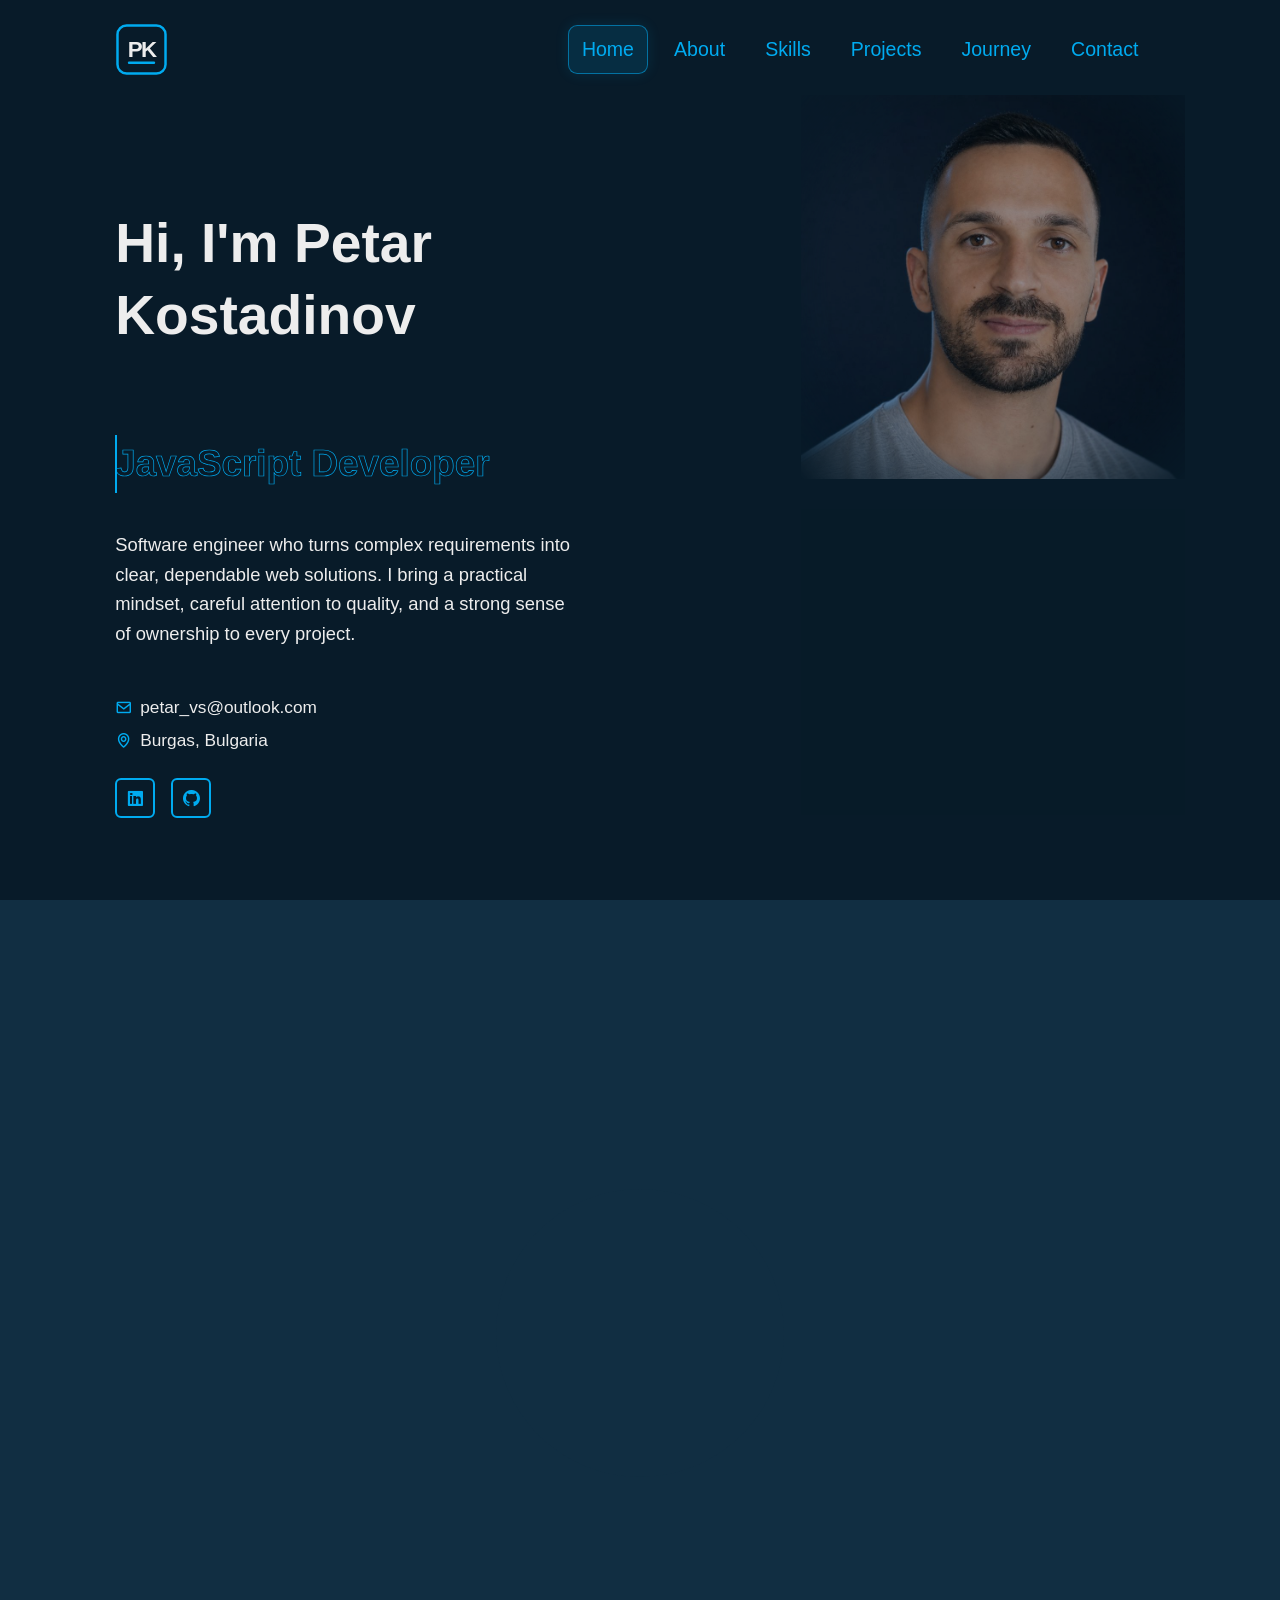
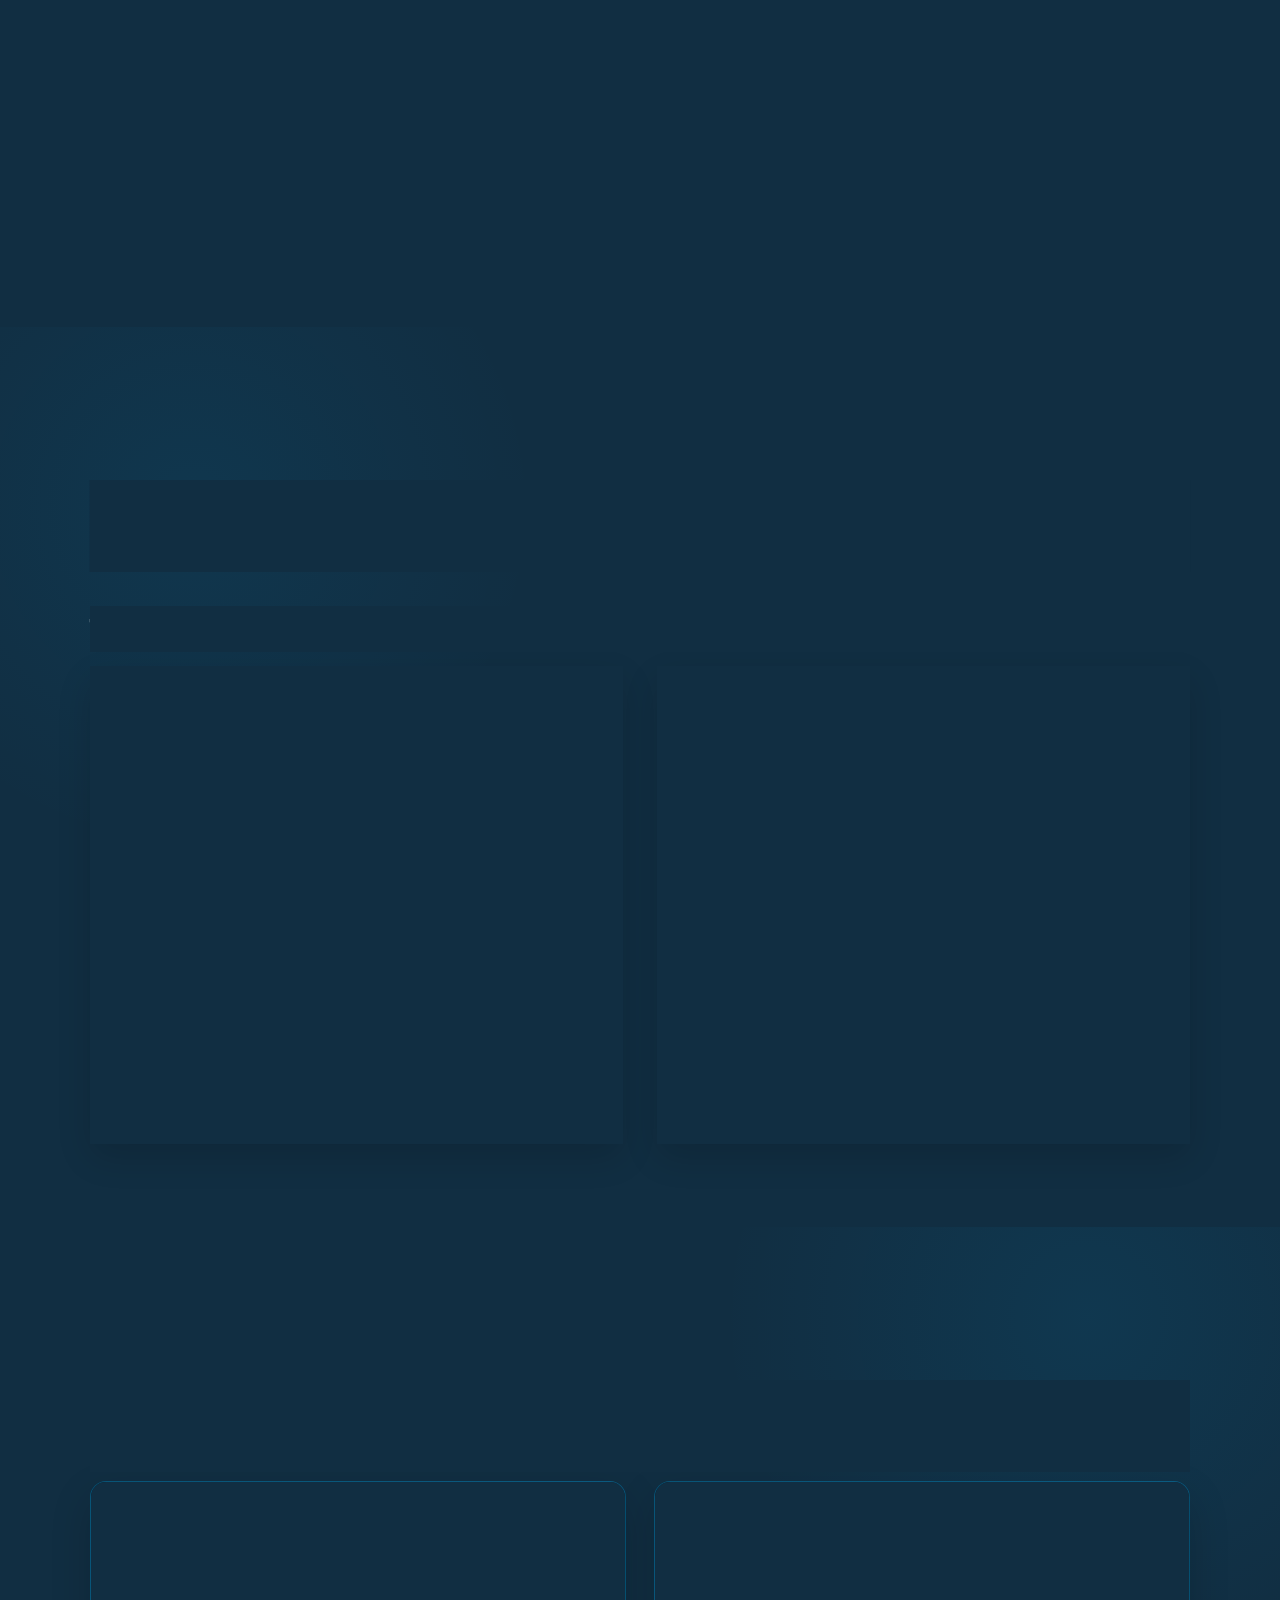
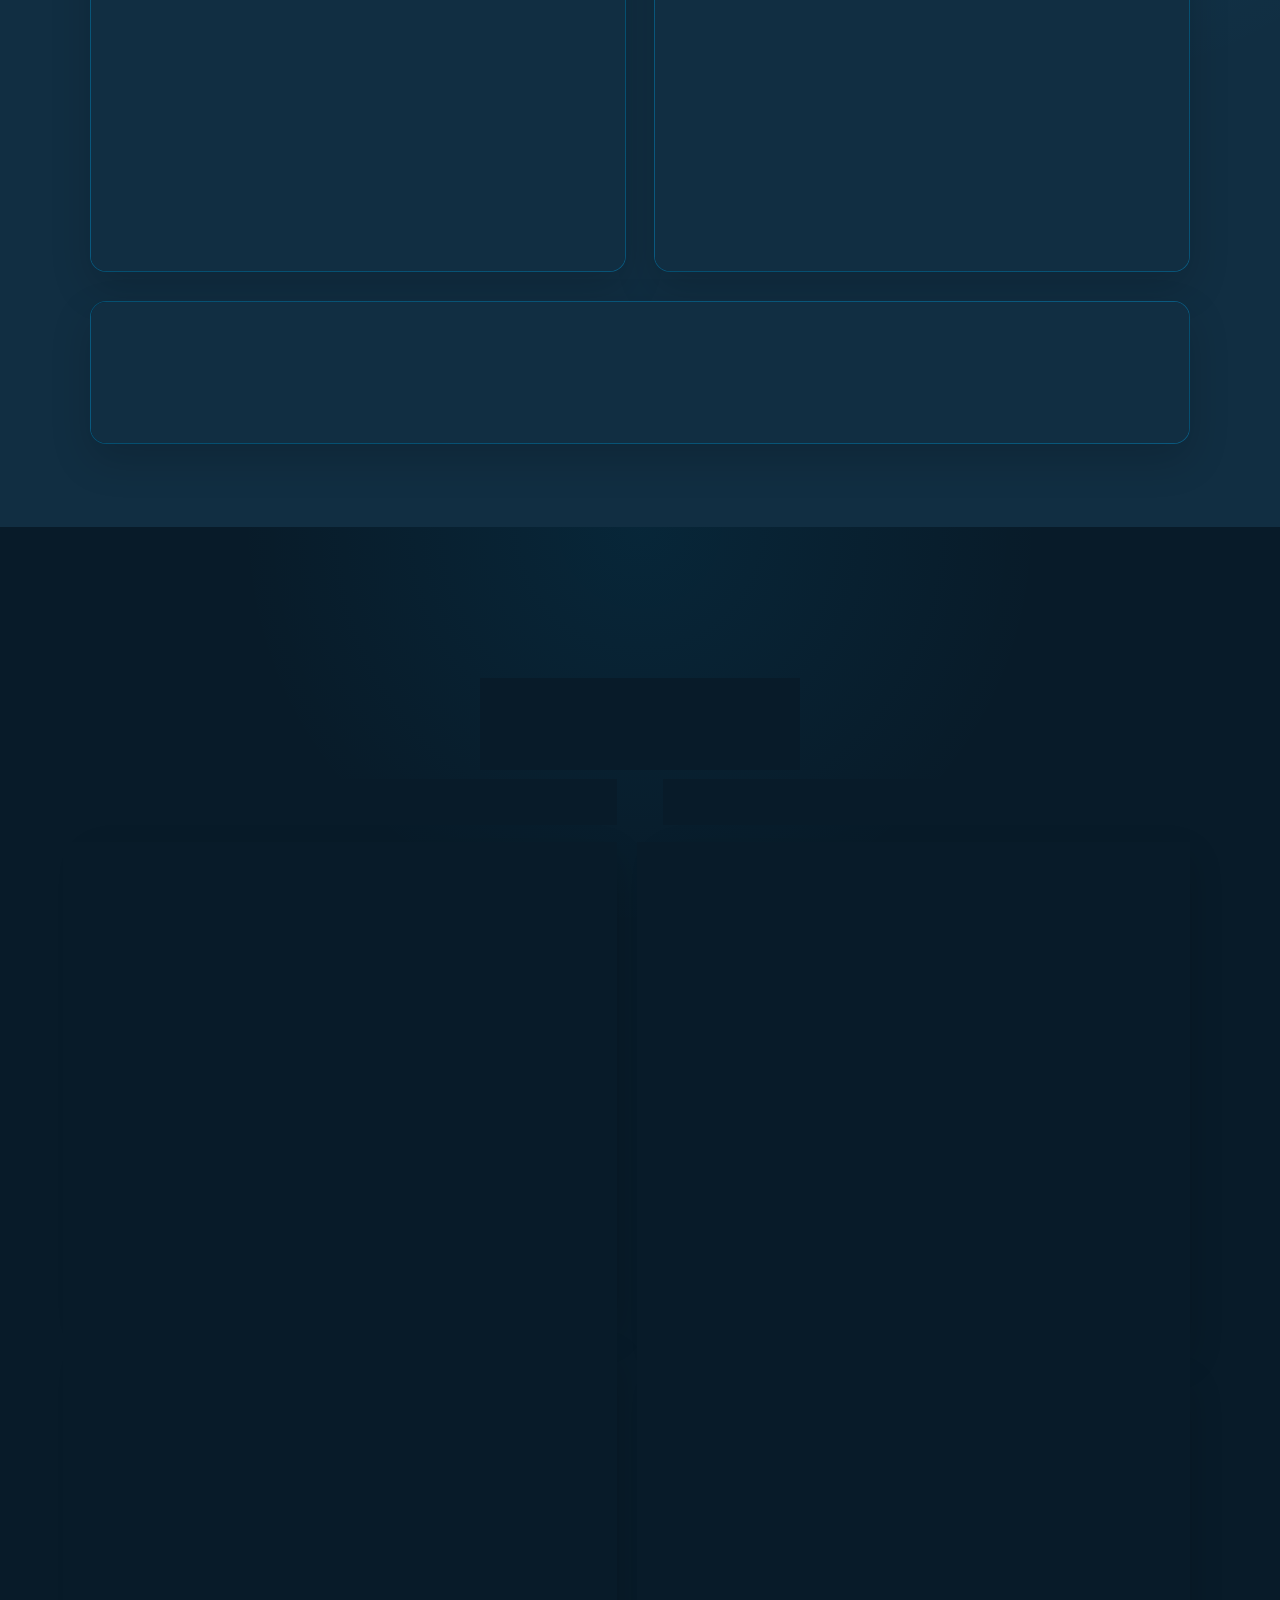
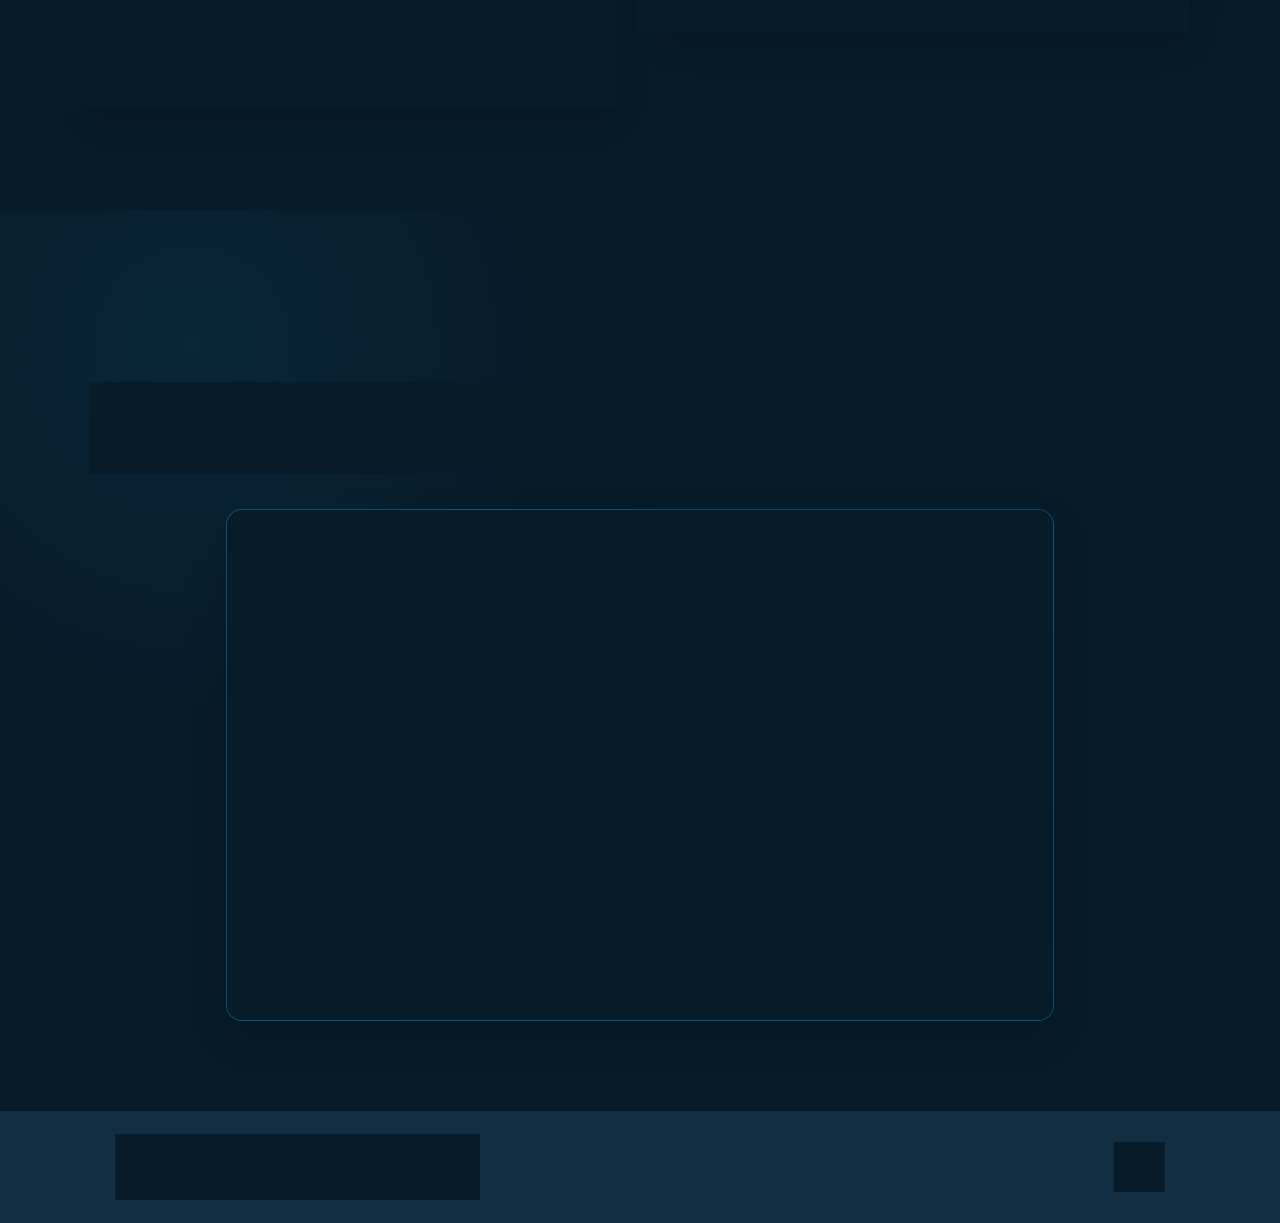
<file: index.html>
<!DOCTYPE html>
<html lang="en">

<head>
    <meta charset="UTF-8">
    <meta name="viewport" content="width=device-width, initial-scale=1.0">
    <meta name="description" content="Portfolio of Petar Kostadinov, a full-stack JavaScript developer experienced in enterprise web applications, cloud infrastructure, and modern frontend and backend development.">
    <meta name="author" content="Petar Kostadinov">
    <meta name="theme-color" content="#081b29">
    <meta property="og:title" content="Petar Kostadinov | Full-Stack JavaScript Developer">
    <meta property="og:description" content="Explore my experience, technical skills, and selected software development projects.">
    <meta property="og:type" content="website">
    <meta property="og:url" content="https://portfolio1-aya.pages.dev/">
    <meta property="og:image" content="https://portfolio1-aya.pages.dev/images/home-professional-navy.jpg">
    <title>Petar Kostadinov | Full-Stack JavaScript Developer</title>
    <link rel="canonical" href="https://portfolio1-aya.pages.dev/">
    <link rel="stylesheet" href="/css/style.css">
    <link rel="stylesheet" href="/css/responsive.css">
    <link rel="icon" type="image/svg+xml" href="/images/favicon.svg">
    <!-- box icons -->
    <link href="https://unpkg.com/boxicons@2.1.4/css/boxicons.min.css" rel="stylesheet">
    

</head>



<body>

    <!-- header -->

    <header class="header">
        <a href="#home" class="logo" aria-label="Petar Kostadinov — Home">
            <img src="/images/favicon.svg" width="64" height="64" alt="PK logo">
            <span class="animate" style="--i:1;"></span>
        </a>

        <nav class="navbar" aria-label="Primary navigation">
            <a href="#home" class="active"><i class="bx bx-home-alt" aria-hidden="true"></i><span>Home</span></a>
            <a href="#about"><i class="bx bx-user" aria-hidden="true"></i><span>About</span></a>
            <a href="#skills"><i class="bx bx-code-alt" aria-hidden="true"></i><span>Skills</span></a>
            <a href="#projects"><i class="bx bx-briefcase-alt-2" aria-hidden="true"></i><span>Projects</span></a>
            <a href="#education"><i class="bx bx-map-alt" aria-hidden="true"></i><span>Journey</span></a>
            <a href="#contact"><i class="bx bx-envelope" aria-hidden="true"></i><span>Contact</span></a>

            <span class="active-nav"></span>
            <span class="animate" style="--i:2;"></span>
        </nav>
    </header>

    <!-- home section -->
    <section class="home show-animate" id="home">
        <div class="home-content">
            <div class="home-mobile-portrait-wrap">
                <img class="home-mobile-portrait" src="/images/home-professional-navy.jpg" fetchpriority="high" decoding="async"
                    alt="Petar Kostadinov">
                <span class="animate" style="--i:2;"></span>
            </div>
            <h1>Hi, I'm <span>Petar Kostadinov</span><span class="animate" style="--i:3;"></span></h1>
            <div class="text-animate">
                <h3>JavaScript Developer</h3>
            </div>
            <p>Software engineer who turns complex requirements into clear, dependable web solutions. I bring a practical mindset, careful attention to quality, and a strong sense of ownership to every project.
                <span class="animate" style="--i:4;"></span>
            </p>
            <div class="home-contact">
                <p><a href="#contact"><i class="bx bx-envelope"></i> petar_vs@outlook.com</a></p>
                <p><a href="https://www.google.com/maps/place/Burgas/@42.5266569,27.2871556,11z/data=!3m1!4b1!4m6!3m5!1s0x40a69266f9fc9d91:0x400a01269bf4df0!8m2!3d42.5047926!4d27.4626361!16zL20vMGx4ZnQ?entry=ttu&amp;g_ep=EgoyMDI2MDcwOC4wIKXMDSoASAFQAw%3D%3D" target="_blank" rel="noreferrer" aria-label="View Burgas, Bulgaria on Google Maps"><i class="bx bx-map"></i> Burgas, Bulgaria</a></p>
            </div>
            <div class="home-sci" aria-label="Social media links">
                <a href="https://www.linkedin.com/in/petar-kostadinov-759ba8213/" target="_blank" rel="noreferrer" aria-label="LinkedIn"><i class="bx bxl-linkedin-square"></i></a>
                <a href="https://github.com/PetarKostadinov" target="_blank" rel="noreferrer" aria-label="GitHub"><i class="bx bxl-github"></i></a>
                <span class="animate" style="--i:6;"></span>
            </div>
        </div>
        <div class="home-imgHover">
            <img class="img__home-sci" src="/images/home-professional-navy.jpg" decoding="async"
                alt="Petar Kostadinov, software developer">
        </div>
        <span class="animate home-img" style="--i:7;"></span>
    </section>

    <!--about section-->
    <section class="about" id="about">
        <h2 class="heading">About <span>Me</span><span class="animate scroll" style="--i:1;"></span></h2>

        <div class="about__img">
            <img id="image" src="/images/home-professional-navy.jpg" loading="lazy" decoding="async"
                alt="Petar Kostadinov, software developer">
            <span class="circle-spin"></span>
            <span class="animate scroll" style="--i:2;"></span>
        </div>
        <div class="about__content">
            <h3>Full-Stack JavaScript Developer<span class="animate scroll" style="--i:3;"></span></h3>
            <p>I am Petar Kostadinov, a full-stack JavaScript developer experienced in building and maintaining enterprise web applications. At the Financial Times, I have contributed to frontend and backend development, cloud infrastructure, platform modernization, service integrations, and observability. My earlier work at Ipsos strengthened my skills in quality assurance, client communication, and delivering accurate solutions under tight deadlines. I value thoughtful engineering, effective teamwork, and continuous professional growth.
                <span class="animate scroll" style="--i:4;"></span>
            </p>
        </div>

        <div class="btn-box btns">
            <a href="#skills" class="btn">View Skills</a>
            <span class="animate scroll" style="--i:5;"></span>
        </div>
    </section>

    <!-- skills section -->
    <section class="skills" id="skills">
        <h2 class="heading">My <span>Skills</span><span class="animate scroll" style="--i:1;"></span></h2>

        <div class="skills__row">
            <div class="skills__column">
                <h3 class="title">Technical Skills<span class="animate scroll" style="--i:2;"></span></h3>

                <div class="skills__box">
                    <div class="skills__content">
                        <div class="skill-group">
                            <h4><i class="bx bx-code-alt"></i> Languages &amp; Frontend</h4>
                            <div class="skill-tags">
                                <span>JavaScript</span><span>TypeScript</span><span>C#</span>
                                <span>HTML</span><span>CSS</span><span>React</span>
                                <span>Bootstrap</span><span>LitHTML</span>
                            </div>
                        </div>
                        <div class="skill-group">
                            <h4><i class="bx bx-server"></i> Backend &amp; Data</h4>
                            <div class="skill-tags">
                                <span>Express</span><span>REST</span><span>GraphQL</span><span>MongoDB</span>
                            </div>
                        </div>
                        <div class="skill-group">
                            <h4><i class="bx bx-cloud"></i> Cloud &amp; Platform</h4>
                            <div class="skill-tags">
                                <span>AWS</span><span>Cloudflare</span><span>CircleCI</span>
                                <span>Doppler</span><span>Grafana</span>
                            </div>
                        </div>
                        <div class="skill-group">
                            <h4><i class="bx bx-check-shield"></i> Testing</h4>
                            <div class="skill-tags">
                                <span>Jest</span><span>Mocha/Chai</span>
                            </div>
                        </div>
                    </div>
                    <span class="animate scroll" style="--i:3;"></span>
                </div>
            </div>

            <div class="skills__column">
                <h3 class="title">Languages &amp; Professional Strengths<span class="animate scroll" style="--i:5;"></span></h3>

                <div class="skills__box">
                    <div class="skills__content">
                        <div class="language-list">
                            <div><span>Bulgarian</span><strong>Native</strong></div>
                            <div><span>English</span><strong>Professional working proficiency</strong></div>
                        </div>
                        <div class="strengths-block">
                            <h4><i class="bx bx-user-check"></i> How I Work</h4>
                            <div class="strength-tags">
                                <span>Problem-solving</span>
                                <span>Attention to detail</span>
                                <span>Team collaboration</span>
                                <span>Clear communication</span>
                                <span>Adaptability</span>
                                <span>Continuous learning</span>
                                <span>Ownership</span>
                            </div>
                        </div>
                    </div>
                    <span class="animate scroll" style="--i:6;"></span>
                </div>
            </div>
        </div>
    </section>

    <section class="projects" id="projects">
        <h2 class="heading">Featured <span>Projects</span><span class="animate scroll" style="--i:1;"></span></h2>
        <div class="projects__grid">
            <article class="project-card">
                <div class="project-card__top">
                    <span class="project-icon"><i class="bx bx-shopping-bag"></i></span>
                    <span class="project-type">Full-stack application</span>
                </div>
                <h3>ShoppingWell</h3>
                <p>A MERN shopping application developed as my React JS course defense project at SoftUni.</p>
                <div class="project-tech" aria-label="Technologies used">
                    <span>MongoDB</span><span>Express</span><span>React</span><span>Node.js</span>
                </div>
                <a class="project-link" href="https://github.com/PetarKostadinov/shoppingCart" target="_blank" rel="noreferrer">View repository <i class="bx bx-right-arrow-alt"></i></a>
                <span class="animate scroll" style="--i:3;"></span>
            </article>
            <article class="project-card">
                <div class="project-card__top">
                    <span class="project-icon"><i class="bx bx-message-rounded-dots"></i></span>
                    <span class="project-type">Real-time application</span>
                </div>
                <h3>MyReactChat</h3>
                <p>A real-time chat application focused on responsive communication through Socket.IO.</p>
                <div class="project-tech" aria-label="Technologies used">
                    <span>JavaScript</span><span>React</span><span>Socket.IO</span><span>Node.js</span>
                </div>
                <a class="project-link" href="https://github.com/PetarKostadinov/MyReactChat" target="_blank" rel="noreferrer">View repository <i class="bx bx-right-arrow-alt"></i></a>
                <span class="animate scroll" style="--i:4;"></span>
            </article>
            <article class="project-card project-card--github">
                <div>
                    <span class="project-icon"><i class="bx bxl-github"></i></span>
                    <h3>Explore More on GitHub</h3>
                    <p>Browse my repositories, course work, experiments, and other development projects.</p>
                </div>
                <a class="project-link" href="https://github.com/PetarKostadinov" target="_blank" rel="noreferrer">Visit GitHub profile <i class="bx bx-right-arrow-alt"></i></a>
                <span class="animate scroll" style="--i:5;"></span>
            </article>
        </div>
    </section>

    <!-- education/experience section -->

    <section class="education" id="education">
        <h2 class="heading">My <span>Journey</span><span class="animate scroll" style="--i:1;"></span></h2>
        <div class="education__row">

            <div class="education__column">
                <h3 class="title"><i class="bx bxs-briefcase-alt-2"></i> Experience<span class="animate scroll" style="--i:2;"></span></h3>
                <div class="education__box">
                    <div class="education__content">
                        <div class="content">
                            <div class="year"><i class="bx bxs-calendar"></i> 08/2023 - Present</div>
                            <h3>Software Engineer — <a class="organization-link" href="https://www.linkedin.com/company/ftsofia/posts/?feedView=all" target="_blank" rel="noreferrer">Financial Times</a></h3>
                            <p>Remote / Bulgaria</p>
                            <ul>
                                <li>Develop and maintain enterprise-scale web applications using modern JavaScript and TypeScript.</li>
                                <li>Design and improve scalable frontend and backend solutions while maintaining high code quality.</li>
                                <li>Contribute to cloud infrastructure, platform modernization, migrations, and service integrations.</li>
                                <li>Implement secure configuration and secrets management, and improve observability and monitoring.</li>
                                <li>Collaborate in Agile teams through planning, code reviews, and knowledge sharing.</li>
                            </ul>
                        </div>
                    </div>

                    <div class="education__content">
                        <div class="content">
                            <div class="year"><i class="bx bxs-calendar"></i> 05/2021 - 10/2022</div>
                            <h3>Survey Developer — <a class="organization-link" href="https://www.linkedin.com/company/ipsos/posts/?feedView=all" target="_blank" rel="noreferrer">Ipsos</a></h3>
                            <p>Remote / Bulgaria</p>
                            <ul>
                                <li>Created questionnaires based on client materials while meeting strict deadlines.</li>
                                <li>Implemented updates and improvements to existing projects with strong quality focus.</li>
                                <li>Combined development, QA, and direct communication with clients and project managers.</li>
                            </ul>
                        </div>
                    </div>
                    <span class="animate scroll" style="--i:3;"></span>
                </div>
            </div>
            <div class="education__column">
                <h3 class="title"><i class="bx bxs-graduation"></i> Education<span class="animate scroll" style="--i:4;"></span></h3>
                <div class="education__box">
                    <div class="education__content">
                        <div class="content">
                            <h3>JavaScript Developer — <a class="organization-link" href="https://softuni.bg/" target="_blank" rel="noreferrer">Software University (SoftUni)</a></h3>
                            <p>Completed the full JavaScript development track, including front-end, back-end, applications, advanced JavaScript, and object-oriented programming.</p>
                            <h4>Certificates</h4>
                            <ul class="certificate-list">
                                <li><a href="https://softuni.bg/certificates/details/249663/718f72ec" target="_blank" rel="noreferrer">Containers &amp; Cloud</a></li>
                                <li><a href="https://softuni.bg/Certificates/Details/168655/07bb47d3" target="_blank" rel="noreferrer">React JS</a></li>
                                <li><a href="https://softuni.bg/Certificates/Details/162706/17d32a16" target="_blank" rel="noreferrer">JS Back-End</a></li>
                                <li><a href="https://softuni.bg/certificates/details/150023/a18b36b1" target="_blank" rel="noreferrer">JS Applications</a></li>
                                <li><a href="https://softuni.bg/certificates/details/145634/e52226e5" target="_blank" rel="noreferrer">JS Advanced</a></li>
                                <li><a href="https://softuni.bg/certificates/details/104307/7679b66e" target="_blank" rel="noreferrer">C# OOP</a></li>
                                <li><a href="https://softuni.bg/certificates/details/98163/a66c100d" target="_blank" rel="noreferrer">C# Advanced</a></li>
                                <li><a href="https://softuni.bg/certificates/details/96391/a5f019ed" target="_blank" rel="noreferrer">C# Fundamentals</a></li>
                            </ul>
                        </div>
                    </div>

                    <div class="education__content">
                        <div class="content">
                            <h3>Transportation Equipment and Technologies — <a class="organization-link" href="https://btu.bg/index.php/en/" target="_blank" rel="noreferrer">Burgas State University “Prof. Dr. Assen Zlatarov”</a></h3>
                            <p>Graduated with a degree in transportation equipment and technologies.</p>
                        </div>
                    </div>
                    <span class="animate scroll" style="--i:5;"></span>
                </div>
            </div>

        </div>
    </section>

    <!-- contact section -->
    <section class="contact" id="contact">
        <h2 class="heading">Contact <span>Me</span><span class="animate scroll" style="--i:1;"></span></h2>
        <div class="contact-layout">
            <form id="contact-form" class="contact__form" action="https://formspree.io/f/xwvgkayd" method="POST">
                <div class="input-box">
                    <div class="input-field">
                        <label for="name">Full name</label>
                        <input id="name" name="name" type="text" autocomplete="name" placeholder="Your name" required />
                    </div>
                    <div class="input-field">
                        <label for="email">Email address</label>
                        <input id="email" name="email" type="email" autocomplete="email" placeholder="you@example.com" required />
                    </div>
                </div>

                <div class="input-box input-box--single">
                    <div class="input-field">
                        <label for="subject">Subject</label>
                        <input id="subject" name="subject" type="text" placeholder="How can I help?" required />
                    </div>
                </div>

                <div class="textarea-field">
                    <label for="message">Message</label>
                    <textarea name="message" id="message" rows="6" placeholder="Tell me about the opportunity or project..." required></textarea>
                </div>

                <div class="contact-submit">
                    <p id="form-status" aria-live="polite">Your message will be sent directly to my inbox.</p>
                    <button type="submit" class="contact-button" id="submit__btn">Send message <i class="bx bx-send"></i></button>
                </div>
                <span class="animate scroll" style="--i:2;"></span>
            </form>
        </div>
    </section>

    <!-- footer -->

    <footer class="footer">
        <div class="footer__text">
            <p>&copy; <span id="current-year"></span> Petar Kostadinov. All rights reserved.</p>
            <span class="animate scroll" style="--i:1;"></span>
        </div>

        <div class="footer__iconTop">
            <a href="#home" aria-label="Back to top"><i class="bx bx-up-arrow-alt" aria-hidden="true"></i></a>
            <span class="animate scroll" style="--i:3;"></span>
        </div>

    </footer>


    <script src="/js/script.js"></script>
</body>

</html>
</file>
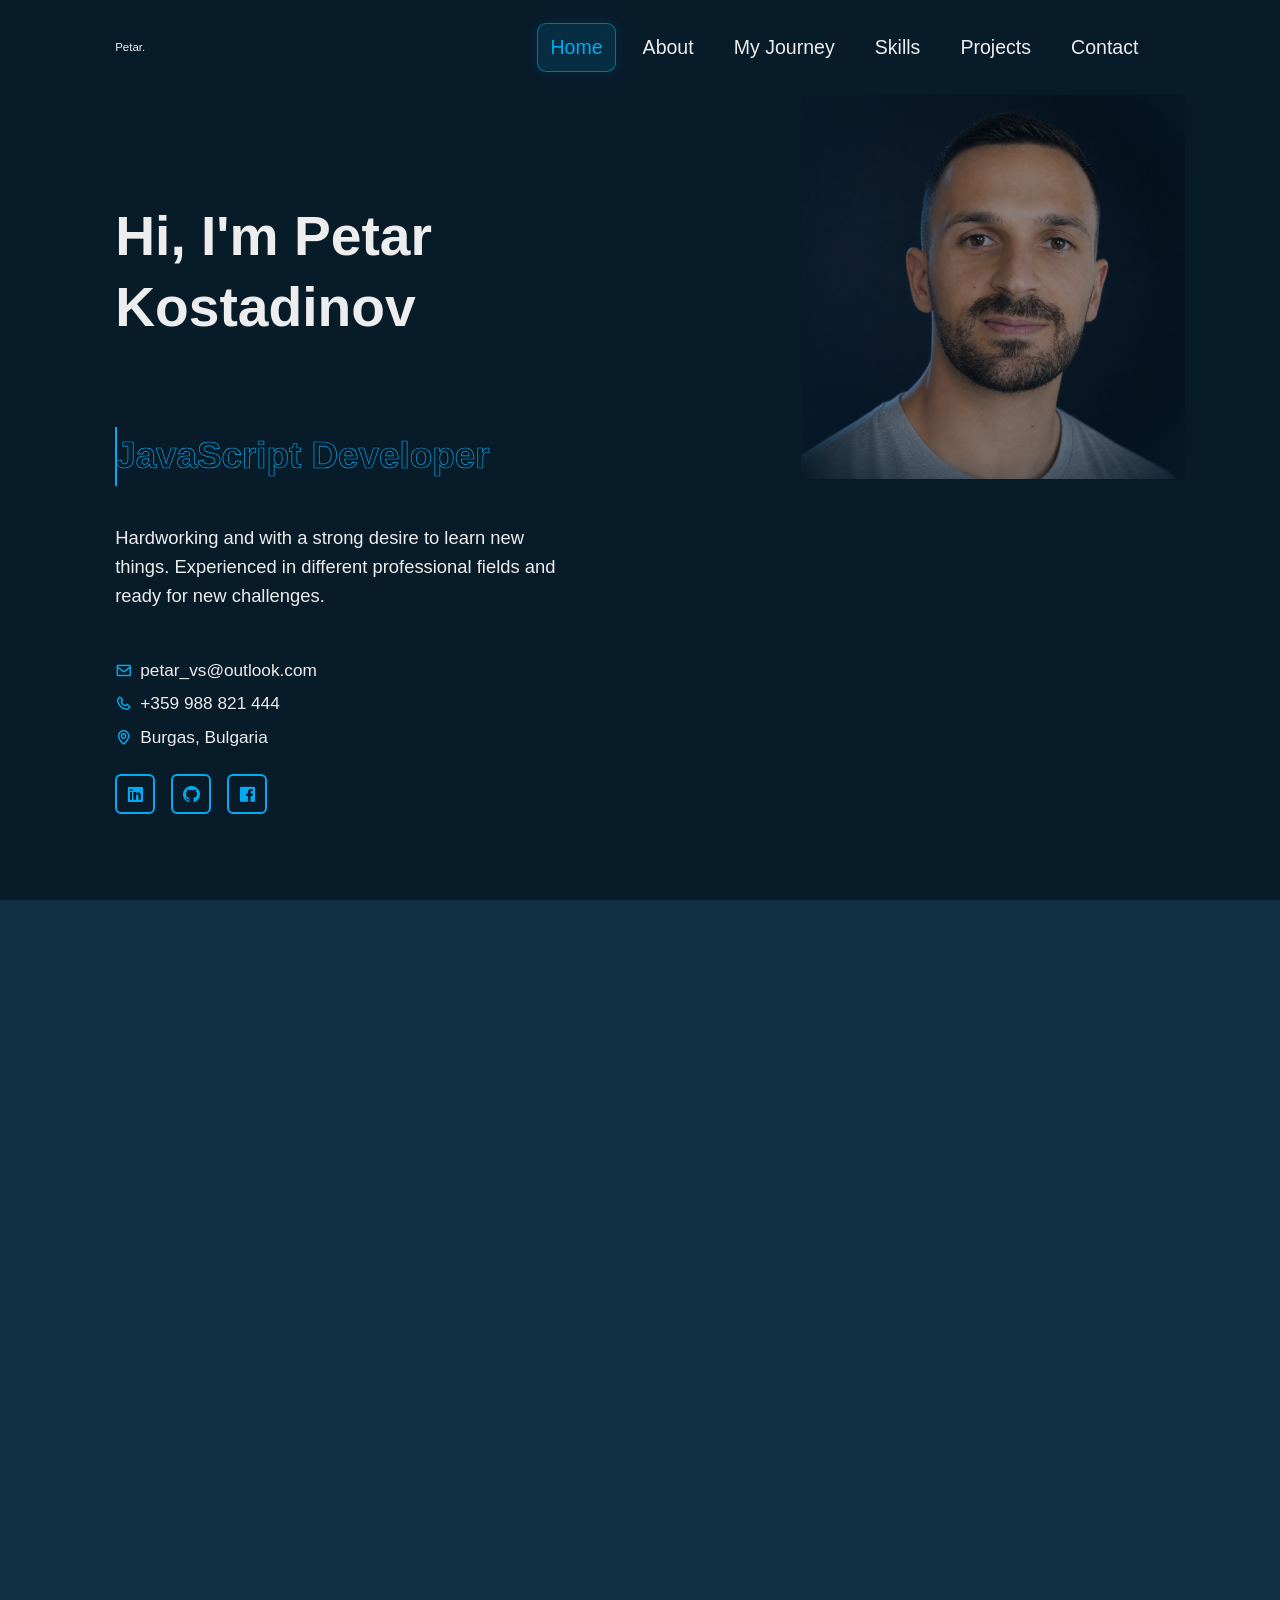
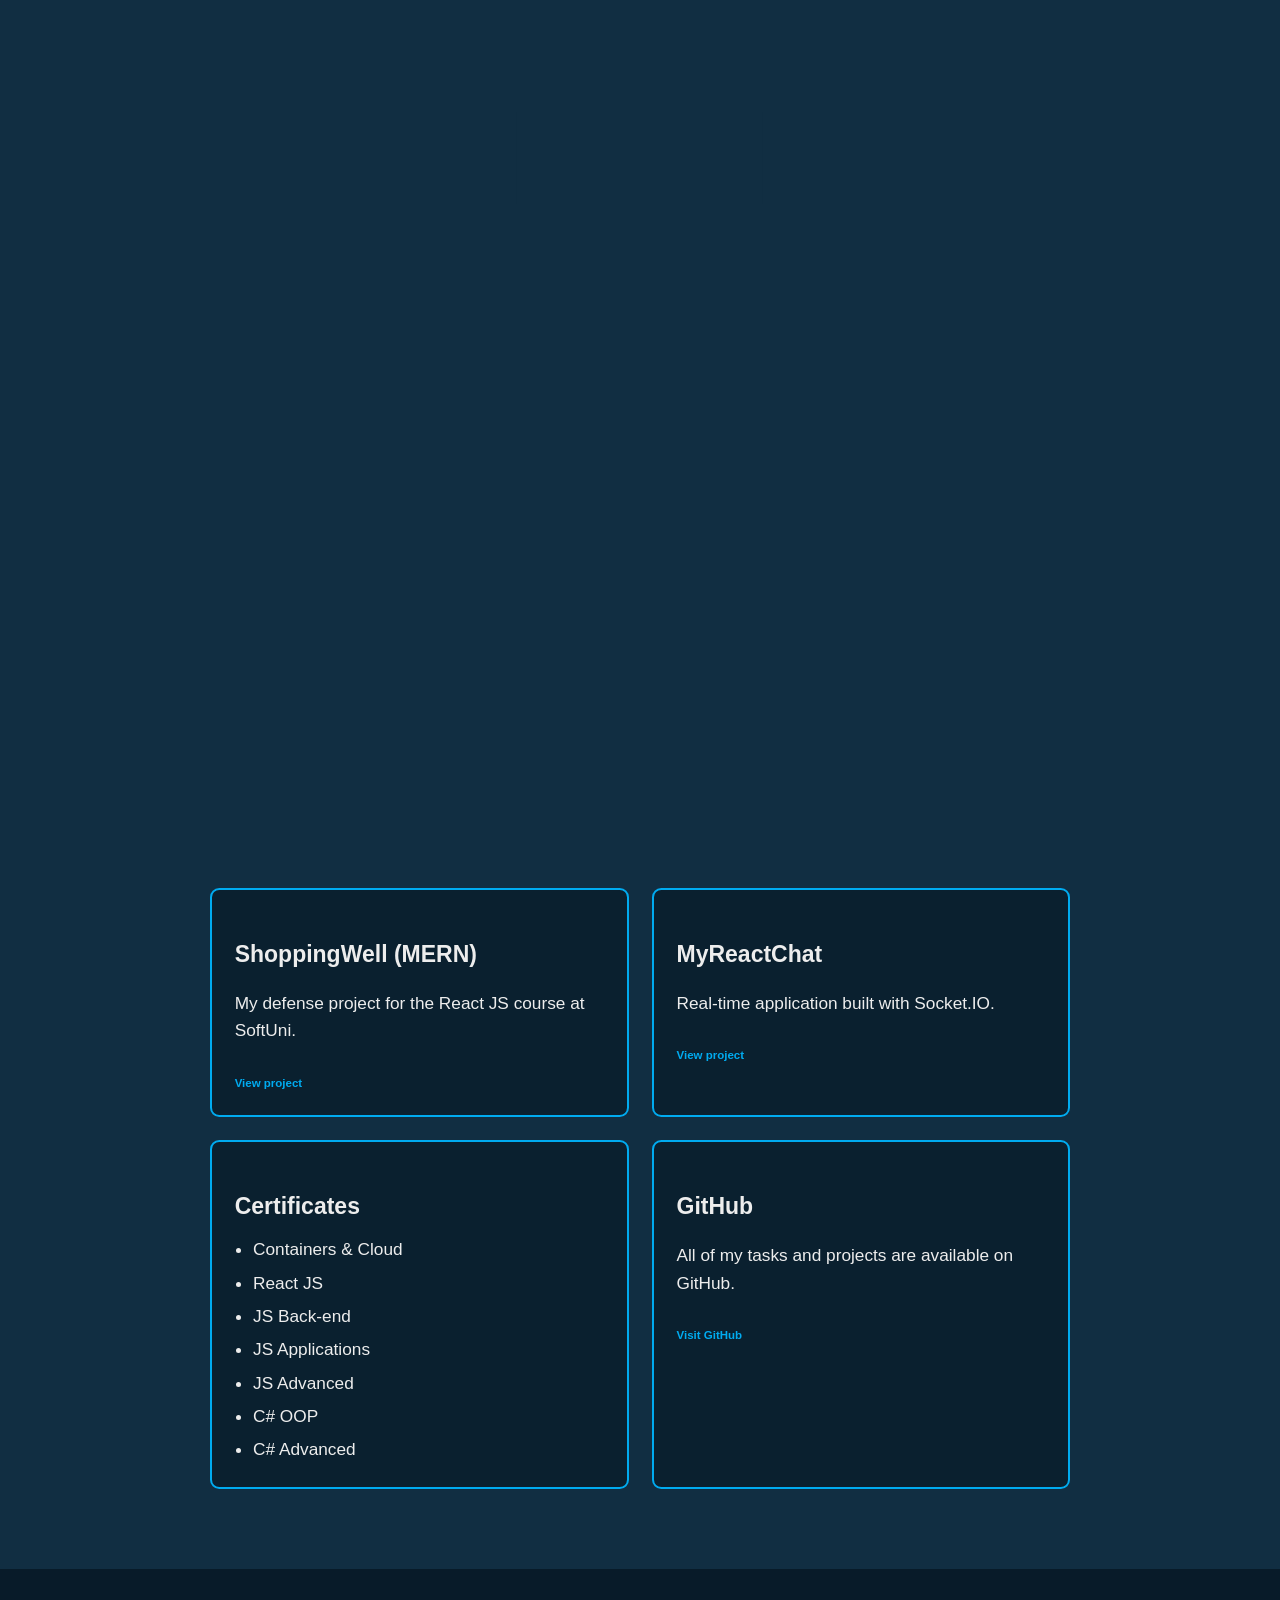
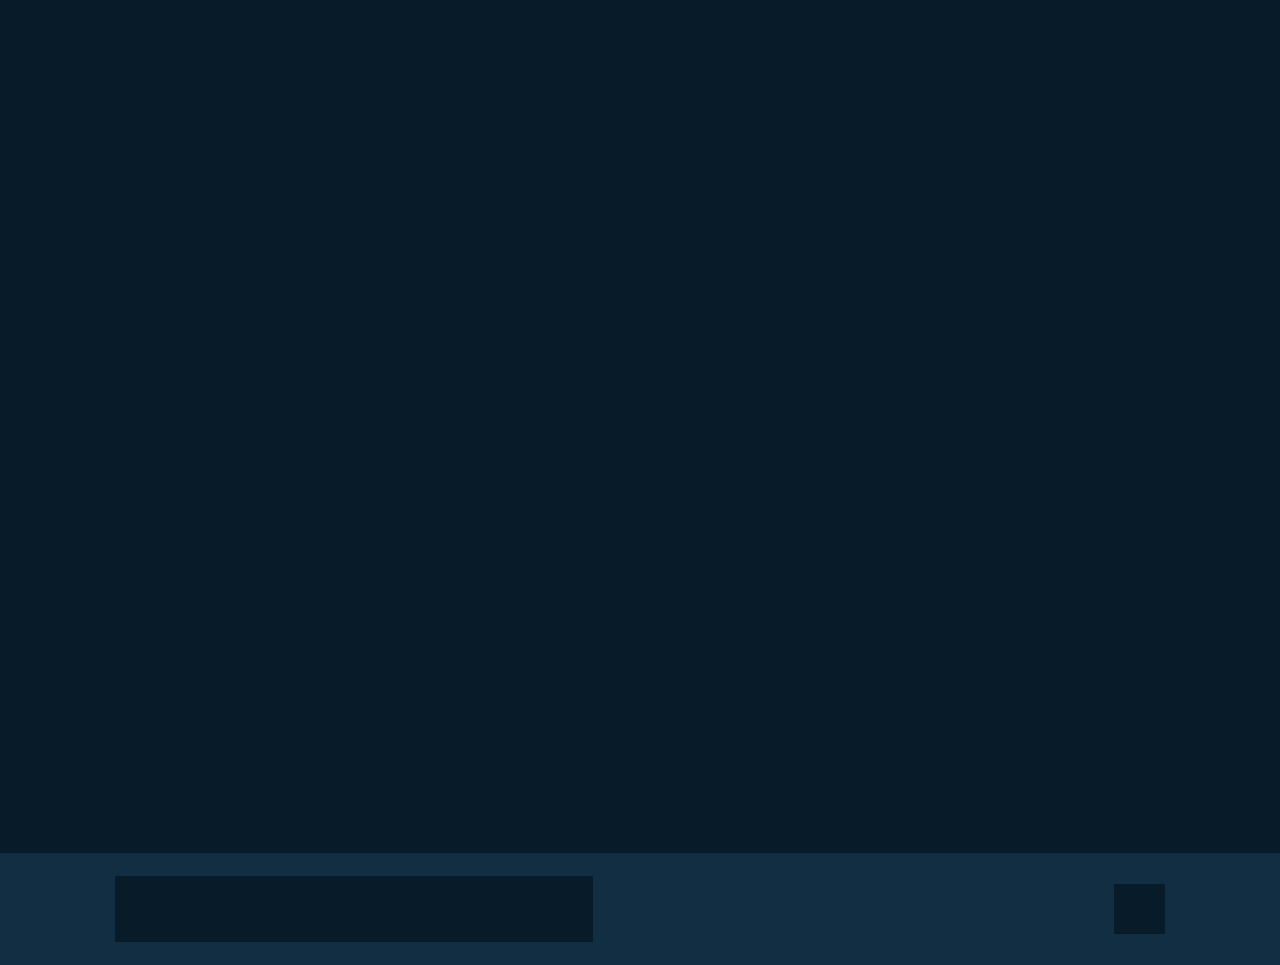
<file: html/index.html>
<!DOCTYPE html>
<html lang="en">

<head>
    <meta charset="UTF-8">
    <meta name="viewport" content="width=device-width, initial-scale=1.0">
    <title>P. Kostadinov Portfolio</title>
    <link rel="stylesheet" href="/css/style.css">
    <link rel="icon" href="/images/favicon.ico">
    <!-- box icons -->
    <link href="https://unpkg.com/boxicons@2.1.4/css/boxicons.min.css" rel="stylesheet">
    

</head>



<body>

    <!-- header -->

    <header class="header">
        <a href="#" class="logo">Petar. <span class="animate" style="--i:1;"></span></a>

        <div class="bx bx-menu" id="menu-icon"><span class="animate" style="--i:2;"></span></div>

        <nav class="navbar">
            <a href="#home" class="active">Home</a>
            <a href="#about">About</a>
            <a href="#education">My Journey</a>
            <a href="#skills">Skills</a>
            <a href="#projects">Projects</a>
            <a href="#contact">Contact</a>

            <span class="active-nav"></span>
            <span class="animate" style="--i:2;"></span>
        </nav>
    </header>

    <!-- home section -->
    <section class="home show-animate" id="home">
        <div class="home-content">
            <h1>Hi, I'm <span>Petar Kostadinov</span><span class="animate" style="--i:3;"></span></h1>
            <div class="text-animate">
                <h3>JavaScript Developer</h3>
            </div>
            <p>Hardworking and with a strong desire to learn new things. Experienced in different professional fields and ready for new challenges.
                <span class="animate" style="--i:4;"></span>
            </p>
            <div class="home-contact">
                <p><i class="bx bx-envelope"></i> petar_vs@outlook.com</p>
                <p><i class="bx bx-phone"></i> +359 988 821 444</p>
                <p><i class="bx bx-map"></i> Burgas, Bulgaria</p>
            </div>
            <div class="home-sci" aria-label="Social media links">
                <a href="https://www.linkedin.com/in/petar-kostadinov-759ba8213/" target="_blank" rel="noreferrer" aria-label="LinkedIn"><i class="bx bxl-linkedin-square"></i></a>
                <a href="https://github.com/PetarKostadinov?tab=repositories" target="_blank" rel="noreferrer" aria-label="GitHub"><i class="bx bxl-github"></i></a>
                <a href="https://www.facebook.com/profile.php?id=100000562363371" target="_blank" rel="noreferrer" aria-label="Facebook"><i class="bx bxl-facebook-square"></i></a>
                <span class="animate" style="--i:6;"></span>
            </div>
        </div>
        <div class="home-imgHover">
            <img class="img__home-sci" src="/images/home-professional-navy.png" alt="Petar Kostadinov, software developer">
        </div>
        <span class="animate home-img" style="--i:7;"></span>
    </section>

    <!--about section-->
    <section class="about" id="about">
        <h2 class="heading">About <span>Me</span><span class="animate scroll" style="--i:1;"></span></h2>

        <div class="about__img">
            <img id="image" src="/images/home-professional-navy.png" alt="Petar Kostadinov, software developer">
            <span class="circle-spin"></span>
            <span class="animate scroll" style="--i:2;"></span>
        </div>
        <div class="about__content">
            <h3>Full-Stack JavaScript Developer<span class="animate scroll" style="--i:3;"></span></h3>
            <p>I am Petar Kostadinov, a full-stack JavaScript developer with experience building scalable web applications and modern platform solutions. My background includes enterprise development at Financial Times and survey engineering at Ipsos, where I combined development, quality assurance, and client communication. I enjoy solving technical challenges, improving systems, and continuously learning new tools and practices.
                <span class="animate scroll" style="--i:4;"></span>
            </p>
        </div>

        <div class="btn-box btns">
            <a href="#education" class="btn">Read More</a>
            <span class="animate scroll" style="--i:5;"></span>
        </div>
    </section>

    <!-- education/experience section -->

    <section class="education" id="education">
        <h2 class="heading">My <span>Journey</span><span class="animate scroll" style="--i:1;"></span></h2>
        <div class="education__row">

            <div class="education__column">
                <h3 class="title">Education<span class="animate scroll" style="--i:2;"></span></h3>
                <div class="education__box">
                    <div class="education__content">
                        <div class="content">
                            <div class="year"><i class="bx bxs-calendar"></i> 05/2020 - 04/2023</div>
                            <h3>JavaScript Developer - Software University (SoftUni)</h3>
                            <p>Completed the full JavaScript development track, including front-end, back-end, applications, advanced JavaScript, and object-oriented programming.</p>
                        </div>
                    </div>

                    <div class="education__content">
                        <div class="content">
                            <div class="year"><i class="bx bxs-calendar"></i> 09/2006 - 05/2010</div>
                            <h3>Transportation equipment and technologies - University 'Prof. Dr. Assen Zlatarov' - Burgas</h3>
                            <p>Graduated with a degree in transportation equipment and technologies.</p>
                        </div>
                    </div>
                    <span class="animate scroll" style="--i:3;"></span>
                </div>
            </div>

            <div class="education__column">
                <h3 class="title">Experience<span class="animate scroll" style="--i:4;"></span></h3>
                <div class="education__box">
                    <div class="education__content">
                        <div class="content">
                            <div class="year"><i class="bx bxs-calendar"></i> 08/2023 - Present</div>
                            <h3>Software Engineer - Financial Times</h3>
                            <p>Remote / Bulgaria</p>
                            <ul>
                                <li>Develop and maintain enterprise-scale web applications using modern JavaScript and TypeScript.</li>
                                <li>Design and improve scalable frontend and backend solutions while maintaining high code quality.</li>
                                <li>Contribute to cloud infrastructure, platform modernization, migrations, and service integrations.</li>
                                <li>Implement secure configuration and secrets management, and improve observability and monitoring.</li>
                                <li>Collaborate in Agile teams through planning, code reviews, and knowledge sharing.</li>
                            </ul>
                        </div>
                    </div>

                    <div class="education__content">
                        <div class="content">
                            <div class="year"><i class="bx bxs-calendar"></i> 05/2021 - 10/2022</div>
                            <h3>Survey Developer - Ipsos</h3>
                            <p>Remote / Bulgaria</p>
                            <ul>
                                <li>Created questionnaires based on client materials while meeting strict deadlines.</li>
                                <li>Implemented updates and improvements to existing projects with strong quality focus.</li>
                                <li>Combined development, QA, and direct communication with clients and project managers.</li>
                            </ul>
                        </div>
                    </div>
                    <span class="animate scroll" style="--i:5;"></span>
                </div>
            </div>
        </div>
    </section>

    <!-- skills section -->
    <section class="skills" id="skills">
        <h2 class="heading">My <span>Skills</span><span class="animate scroll" style="--i:1;"></span></h2>

        <div class="skills__row">
            <div class="skills__column">
                <h3 class="title">Technical Skills<span class="animate scroll" style="--i:2;"></span></h3>

                <div class="skills__box">
                    <div class="skills__content">
                        <div class="skill-tags">
                            <span>JavaScript</span>
                            <span>TypeScript</span>
                            <span>C#</span>
                            <span>HTML</span>
                            <span>CSS</span>
                            <span>Express</span>
                            <span>React</span>
                            <span>Bootstrap</span>
                            <span>LitHTML</span>
                            <span>REST</span>
                            <span>GraphQL</span>
                            <span>Jest</span>
                            <span>Mocha/Chai</span>
                            <span>MongoDB</span>
                            <span>AWS</span>
                            <span>Cloudflare</span>
                            <span>CircleCI</span>
                            <span>Doppler</span>
                            <span>Grafana</span>
                        </div>
                    </div>
                    <span class="animate scroll" style="--i:3;"></span>
                </div>
            </div>

            <div class="skills__column">
                <h3 class="title">Languages & Soft Skills<span class="animate scroll" style="--i:5;"></span></h3>

                <div class="skills__box">
                    <div class="skills__content">
                        <ul class="skill-list">
                            <li><strong>Bulgarian</strong> — 100/100</li>
                            <li><strong>English</strong> — 80/100</li>
                            <li><strong>Soft skills:</strong> Attention to detail, Problem-solving, Teamwork and Collaboration, Continuous Learning, Communication, Adaptability</li>
                        </ul>
                    </div>
                    <span class="animate scroll" style="--i:6;"></span>
                </div>
            </div>
        </div>
    </section>

    <section class="projects" id="projects">
        <h2 class="heading">Projects <span>& Certificates</span><span class="animate scroll" style="--i:1;"></span></h2>
        <div class="projects__grid">
            <div class="project-card">
                <h3>ShoppingWell (MERN)</h3>
                <p>My defense project for the React JS course at SoftUni.</p>
                <a href="https://github.com/PetarKostadinov/shoppingCart" target="_blank" rel="noreferrer">View project</a>
            </div>
            <div class="project-card">
                <h3>MyReactChat</h3>
                <p>Real-time application built with Socket.IO.</p>
                <a href="https://github.com/PetarKostadinov/MyReactChat" target="_blank" rel="noreferrer">View project</a>
            </div>
            <div class="project-card">
                <h3>Certificates</h3>
                <ul>
                    <li>Containers & Cloud</li>
                    <li>React JS</li>
                    <li>JS Back-end</li>
                    <li>JS Applications</li>
                    <li>JS Advanced</li>
                    <li>C# OOP</li>
                    <li>C# Advanced</li>
                </ul>
            </div>
            <div class="project-card">
                <h3>GitHub</h3>
                <p>All of my tasks and projects are available on GitHub.</p>
                <a href="https://github.com/PetarKostadinov" target="_blank" rel="noreferrer">Visit GitHub</a>
            </div>
        </div>
    </section>

    <!-- contact section -->
    <section class="contact" id="contact">
        <h2 class="heading">Contact <span>Me</span><span class="animate scroll" style="--i:1;"></span></h2>

        <form onsubmit="sendEmail(); reset(); return false;" action="#" class="contact__form">
            <div class="input-box">
                <div class="input-field">
                    <input id="name" type="text" placeholder="Full Name" required />
                    <span class="focus"></span>
                </div>
                <div class="input-field">
                    <input id="email" type="text" placeholder="Email Address" required />
                    <span class="focus"></span>
                </div>

                <span class="animate scroll" style="--i:3;"></span>
            </div>

            <div class="input-box">
                <div class="input-field">
                    <input id="number" type="number" placeholder="Mobile Number" required />
                    <span class="focus"></span>
                </div>
                <div class="input-field">
                    <input id="subject" type="text" placeholder="Email Subject" required />
                    <span class="focus"></span>
                </div>
                <span class="animate scroll" style="--i:5;"></span>
            </div>

            <div class="textarea-field">
                <textarea name="" id="message" cols="30" rows="10" placeholder="Your Message" required></textarea>
                <span class="focus"></span>
                <span class="animate scroll" style="--i:7;"></span>
            </div>

            <div class="btn-box btns">
                <button type="submit" class="btn" id="submit__btn">Submit</button>
                <span class="animate scroll" style="--i:9;"></span>
            </div>
        </form>
    </section>

    <!-- footer -->

    <footer class="footer">
        <div class="footer__text">
            <p>Copyright &copy; 2023 by Petar Kostadinov | All right Reserved.</p>
            <span class="animate scroll" style="--i:1;"></span>
        </div>

        <div class="footer__iconTop">
            <a href="#"><i class="bx bx-up-arrow-alt"></i></a>
            <span class="animate scroll" style="--i:3;"></span>
        </div>

    </footer>


    <script src="/js/script.js"></script>
    <script const src="https://smtpjs.com/v3/smtp.js"></script>
    <script>
        function sendEmail() {
            const fullName = document.querySelector('#name')
            const mobileNumber = document.querySelector('#number')
            const emailAdress = document.querySelector('#email')
            const subject = document.querySelector('#subject')
            const message = document.querySelector('#message')
            const body = 'name: ' + fullName.value
                + '<br/>' + 'mobile number: '
                + mobileNumber.value + '<br/>'
                + 'email: ' + emailAdress.value
                + '<br/>' + 'subject: ' + subject.value
                + '<br/> <br/>'
                + 'message: ' + message.value
            ////////
            Email.send({
                Host: "smtp.elasticemail.com",
                Username: "petar_vs@outlook.com",
                Password: "3C78EE41D7B59CC732B4C76B07B22457753E",
                From: "petarkostadinov30@gmail.com",
                To: "petar_vs@outlook.com",
                Subject: subject.value,
                Body: body
            }).then(
                message => alert(message)
            );
        }

    </script>
</body>

</html>
</file>
<file: css/style.css>
/* @import url('https://fonts.googleapis.com/css2?family=Poppins:ital,wght@300;400;500;600;700;800;900&display=swap'); */

/* @import url('https://fonts.googleapis.com/css2?family=Poppins:wght@100;200;300;400;500&display=swap'); */

* {
    font-family: 'Poppins', sans-serif;

    padding: 0;
    box-sizing: border-box;
    text-decoration: none;
    border: none;
    outline: none;
    scroll-behavior: smooth;
    
}


:root {
    --bg-color: #081b29;
    --second-bg-color: #112e42;
    --text-color: #ededed;
    --main-color: #00abf0;
}

html {
    font-size: 11.5px;
    overflow-x: hidden;
}

body {
    margin: 0;
    background: var(--bg-color);
    color: var(--text-color);
    line-height: 1.6;
    max-width: 1600px;
    margin: 0 auto;
}

a {
    color: inherit;
}

.header {
    position: fixed;
    top: 0;
    left: 0;
    width: 100%;
    padding: 2rem 9%;
    background: transparent;
    display: flex;
    justify-content: space-between;
    align-items: center;
    z-index: 100;
    transition: .3s;
}

.header.sticky {
    background: var(--bg-color);
}

.logo {
    position: relative;
    display: inline-flex;
    align-items: center;
}

.logo img {
    display: block;
    width: 4.6rem;
    height: 4.6rem;
    border-radius: 1rem;
    transition: transform .3s, filter .3s;
}

.logo:hover img,
.logo:focus-visible img {
    transform: translateY(-2px);
    filter: drop-shadow(0 0 .6rem rgba(0, 171, 240, .55));
}

.navbar {
    position: relative;
}

.navbar a {
    font-size: 1.7rem;
    color: var(--text-color);
    font-weight: 500;
    margin-left: 3.5rem;
    transition: .3s;
}

.navbar a:hover,
.navbar a.active {
    color: var(--main-color);
}

@media (min-width: 769px) {
    .navbar {
        display: flex;
        align-items: center;
        gap: clamp(.4rem, 1vw, 1.2rem);
    }

    .navbar a {
        margin-left: 0;
        padding: .7rem 1.1rem;
        border: .1rem solid transparent;
        border-radius: .8rem;
        transition: color .3s, background .3s, border-color .3s, box-shadow .3s;
    }

    .navbar a:hover,
    .navbar a:focus-visible {
        border-color: rgba(0, 171, 240, .3);
        background: rgba(0, 171, 240, .08);
    }

    .navbar a.active {
        border-color: rgba(0, 171, 240, .55);
        background: rgba(0, 171, 240, .13);
        box-shadow: 0 0 1.2rem rgba(0, 171, 240, .12);
    }
}

section {
    min-height: 100vh;
    padding: 10rem 9% 2rem;
}

.home {
    display: flex;
    align-items: center;
    padding: 0 9%;
    background: var(--bg-color);
    background-size: cover;

}

.home-content {
    max-width: 40rem;
    z-index: 99;
}

.home-mobile-portrait {
    display: none;
}

.home-mobile-portrait-wrap {
    display: none;
    position: relative;
}

.home-content h1 {
    position: relative;
    display: inline-block;
    font-size: clamp(3.2rem, 5vw, 4.8rem);
    font-weight: 700;
    line-height: 1.3;
}

.home-content h1 span {
    color: var(--text-color);
}

.home-content .text-animate {
    position: relative;
    width: 32.8rem;
}

.home-content .text-animate h3 {
    font-size: 3.2rem;
    font-weight: 700;
    color: transparent;
    -webkit-text-stroke: .7px var(--main-color);
    background-image: linear-gradient(var(--main-color), var(--main-color));
    background-repeat: no-repeat;
    -webkit-background-clip: text;
    background-clip: text;
    background-position: -33rem 0;
    animation: homeBgText 6s linear infinite;
    animation-delay: 2s;
}

.home.show-animate .home-content .text-animate h3 {
    animation: homeBgText 6s linear infinite;
    animation-delay: 2s;
}

.home-content .text-animate h3::before {
    content: '';
    position: absolute;
    top: 0;
    left: 0;
    width: 0;
    height: 100%;
    border-right: 2px solid var(--main-color);
    z-index: -1;
    animation: homeCursorText 6s linear infinite;
    animation-delay: 2s;
}

.home.show-animate .home-content .text-animate h3::before {
    animation: homeCursorText 6s linear infinite;
    animation-delay: 2s;

}

.home-content p {
    position: relative;
    font-size: 1.6rem;
    margin: 2rem 0 4rem;
    max-width: 48rem;
}

.btn-box {
    position: relative;
    display: flex;
    justify-content: space-between;
    width: 34.5rem;
    height: 5rem;
}

.btn-box .btn {
    position: relative;
    display: inline-flex;
    justify-content: center;
    align-items: center;
    width: 12rem;
    height: 85%;
    background: var(--main-color);
    border: .2rem solid var(--main-color);
    border-radius: .8rem;
    font-size: 1.8rem;
    font-weight: 600;
    letter-spacing: .1rem;
    color: var(--bg-color);
    z-index: 1;
    overflow: hidden;
    transition: .5s;
}

.btn-box .btn:hover {
    color: var(--main-color);
}

.btn-box .btn:nth-child(2) {
    background: transparent;
    color: var(--main-color);
}

.btn-box .btn:nth-child(2):hover {

    color: var(--bg-color);
}

.btn-box .btn:nth-child(2)::before {

    background-color: var(--main-color);
}

.btn-box .btn:hover {
    color: var(--main-color);
}

.btn-box .btn::before {
    content: '';
    position: absolute;
    top: 0;
    left: 0;
    width: 0;
    height: 100%;
    background: var(--bg-color);
    z-index: -1;
    transition: .5s;
}

.btn-box .btn:hover::before {
    width: 100%;
}

.home-sci {
    position: absolute;
    bottom: 4rem;
    width: 170px;
    display: flex;
    justify-content: space-between;

}

.home-sci a {
    position: relative;
    display: inline-flex;
    justify-content: center;
    align-items: center;
    width: 40px;
    height: 40px;
    background: transparent;
    border: .2rem solid var(--main-color);
    border-radius: 15%;
    font-size: 20px;
    z-index: 1;
    color: var(--main-color);

}

.home-sci a:hover {
    color: var(--bg-color);

}

.home-sci a::before {
    content: '';
    position: absolute;
    top: 0;
    left: 0;
    width: 0;
    height: 100%;
    background: var(--main-color);
    z-index: -1;
    transition: .5s;
    border-radius: 12%;

}

.home-sci a:hover::before {
    width: 100%;
}

.home-imgHover {
    position: absolute;
    top: 0;
    right: 0;
    width: 30%;
    height: 80%;
    background: transparent;
    display: flex;
    margin: 95px;
    transition: 3s;
}
.img__home-sci {
    position: absolute;
    width: auto;
    height: auto;
    max-width: 100%;
    max-height: 100%;
    object-fit: contain;
    -webkit-mask-image: radial-gradient(ellipse 72% 75% at 52% 48%, #000 62%, transparent 100%);
    mask-image: radial-gradient(ellipse 72% 75% at 52% 48%, #000 62%, transparent 100%);
}

.navbar a i {
    display: none;
}

/* Keep the retired mobile-menu trigger hidden if older HTML is cached. */
#menu-icon {
    display: none !important;
}


.home-imgHover:hover {
    background: var(--bg-color);
    opacity: .8;
}

.about {
    display: flex;
    justify-content: center;
    align-items: center;
    flex-direction: column;
    gap: 2rem;
    background: var(--second-bg-color);
    padding-bottom: 6rem;
    padding-top: 3rem;
    overflow: hidden;
}

.heading {
    position: relative;
    font-size: 5rem;
    margin-bottom: 3rem;
    text-align: center;
}

span {
    color: var(--main-color);
}

.about__img {
    position: relative;
    width: 25rem;
    height: 25rem;
    border-radius: 50%;
    display: flex;
    justify-content: center;
    align-items: center;
    overflow: hidden;
}

.about__img img {
    width: 90%;
    height: 90%;
    object-fit: cover;
    border-radius: 50%;
    border: .2rem solid var(--main-color);
    position: relative;
    z-index: 1;
}

.about__img .circle-spin {
    position: absolute;
    top: 50%;
    left: 50%;
    transform: translate(-50%, -50%) rotate(0);
    width: 100%;
    height: 100%;
    border-radius: 50%;
    border-top: .2rem solid var(--second-bg-color);
    border-bottom: .2rem solid var(--second-bg-color);
    border-left: .2rem solid var(--main-color);
    border-right: .2rem solid var(--main-color);
    opacity: 0;
    visibility: hidden;
    transition: none;
    animation: none;
}

.about.show-animate .about__img .circle-spin {
    opacity: 1;
    visibility: visible;
    transition: opacity .3s ease 1.6s, visibility 0s linear 1.6s;
    animation: aboutSpiner 8s linear infinite;
    animation-delay: 1.6s;
}

.about__content {
    text-align: center;
    
}

.about__content h3 {
    position: relative;
    display: inline-block;
    font-size: 2.6rem;
    margin-bottom: 0;
}

.about__content h3 .animate {
    right: -1px;
    width: calc(100% + 2px);
}

.about__content p {
    position: relative;
    font-size: 1.6rem;
    margin: 2rem auto 3rem;
    max-width: 70rem;
}

.btn-box.btns {
    display: inline-block;
    width: 15rem;
}

.btn-box.btns a::before {
    background: var(--second-bg-color);
}

.education {
    display: flex;
    justify-content: center;
    align-items: center;
    flex-direction: column;
    min-height: auto;
    padding-bottom: 5rem;
}

.education .education__row {
    display: flex;
    flex-wrap: wrap;
    gap: 5rem;
}

.education__row .education__column {
    flex: 1 1 40rem;
}

.education__column .title {
    position: relative;
    display: inline-block;
    font-size: 2.5rem;
    margin: 0 0 1.5rem 2rem;
}

.education__column .education__box {
    position: relative;
    border-left: .2rem solid var(--main-color);
}

.education__box .education__content {
    position: relative;
    padding-left: 2rem;
}

.education__box .education__content::before {
    content: '';
    position: absolute;
    top: 0;
    left: -1.1rem;
    width: 2rem;
    height: 2rem;
    background: var(--main-color);
    border-radius: 50%;

}

.education__content .content {
    position: relative;
    padding: 1.5rem;
    border: .2rem solid var(--main-color);
    border-radius: .6rem;
    margin-bottom: 2rem;
    overflow: hidden;
}

.education__content .content::before {
    content: '';
    position: absolute;
    top: 0;
    left: 0;
    width: 0;
    height: 100%;
    background: var(--second-bg-color);
    z-index: -1;
    transition: .5s;
}

.education__content .content:hover::before {
    width: 100%;
}

.education__content .content .year {
    font-size: 1.5rem;
    color: var(--main-color);
    padding-bottom: .5rem;
}

.education__content .content .year i {
    padding-right: .5rem;
}

.education__content .content h3 {
    font-size: 2rem;
    margin: .2rem 0 .8rem;
}

.education__content .content p {
    font-size: 1.6rem;
    padding-top: .5rem;
}

.skills {
    min-height: auto;
    padding-bottom: 7rem;
    background: var(--second-bg-color);
}

.skills h2 {
    display: inline-block;
    left: 50%;
    transform: translateX(-50%);
}

.skills .skills__row {
    display: flex;
    flex-wrap: wrap;
    gap: 5rem;
}

.skills__row .skills__column {
    flex: 1 1 40rem;
}

.skills__column .title {
    position: relative;
    display: inline-block;
    font-size: 2.5rem;
    margin: 0 0 1.5rem;
}

.skills__column .skills__box {
    position: relative;
}

.skills__box .skills__content {
    position: relative;
    border: .2rem solid var(--main-color);
    border-radius: .6rem;
    padding: .5rem 1.5rem;
    z-index: 1;
    overflow: hidden;
}

.skills__box .skills__content::before {
    content: '';
    position: absolute;
    top: 0;
    left: 0;
    width: 0;
    height: 100%;
    background: var(--bg-color);
    z-index: -1;
    transition: .5s;
}

.skills__box .skills__content:hover::before {
    width: 100%;
}

.skills__content .progress {
    padding: 1rem 0;
}

.skills__content .progress h3 {
    font-size: 1.7rem;
    display: flex;
    justify-content: space-between;
}

.skills__content .progress h3 span {
    color: var(--text-color);
}

.skills__content .progress .bar {
    height: 2rem;
    border-radius: .6rem;
    border: .2rem solid var(--main-color);
    padding: .5rem;
    margin: 1rem 0;
}

.skills__content .progress .bar span {
    display: block;
    height: 100%;
    border-radius: .3rem;
    background: var(--main-color);
}

.home-contact {
    margin: 1.5rem 0 2rem;
}

.home-contact p {
    display: flex;
    align-items: center;
    gap: .7rem;
    font-size: 1.5rem;
    margin: .5rem 0;
}

.home-contact i {
    color: var(--main-color);
}

.home-contact a {
    display: inline-flex;
    align-items: center;
    gap: .7rem;
    cursor: pointer;
    transition: color .3s;
}

.home-contact a:hover,
.home-contact a:focus-visible {
    color: var(--main-color);
}

.skill-tags {
    display: flex;
    flex-wrap: wrap;
    gap: 1rem;
}

.skill-tags span {
    background: rgba(0, 171, 240, 0.12);
    color: var(--text-color);
    border: 1px solid var(--main-color);
    border-radius: 999px;
    padding: .6rem 1rem;
    font-size: 1.4rem;
}

.skill-list {
    margin: 0;
    padding-left: 1.8rem;
    display: grid;
    gap: .8rem;
    color: var(--text-color);
    font-size: 1.5rem;
}

.content ul {
    margin: .8rem 0 0;
    padding-left: 1.8rem;
    display: grid;
    gap: .6rem;
    font-size: 1.4rem;
}

.content h4 {
    margin-top: 1.2rem;
    color: var(--main-color);
    font-size: 1.5rem;
}

.content .certificate-list {
    grid-template-columns: repeat(2, minmax(0, 1fr));
    gap: .35rem 2rem;
}

.certificate-list a {
    transition: color .3s;
}

.certificate-list a:hover,
.certificate-list a:focus-visible {
    color: var(--main-color);
}

@media (max-width: 520px) {
    .content .certificate-list {
        grid-template-columns: 1fr;
    }
}

.projects {
    min-height: auto;
    padding-bottom: 7rem;
    background: var(--second-bg-color);
}

.projects__grid {
    display: grid;
    grid-template-columns: repeat(2, minmax(0, 1fr));
    gap: 2rem;
    padding: 0 9%;
}

@media (max-width: 768px) {
    .projects__grid {
        grid-template-columns: 1fr;
    }
}

.project-card {
    position: relative;
    border: .2rem solid var(--main-color);
    border-radius: .8rem;
    padding: 2rem;
    background: rgba(8, 27, 41, 0.75);
}

.project-card h3 {
    font-size: 2rem;
    margin-bottom: 1rem;
}

.project-card p,
.project-card li {
    font-size: 1.5rem;
    line-height: 1.6;
}

.project-card a {
    display: inline-block;
    margin-top: 1rem;
    color: var(--main-color);
    font-weight: 600;
}

.project-card ul {
    margin: 0;
    padding-left: 1.6rem;
    display: grid;
    gap: .5rem;
}

.contact {
    min-height: auto;
    padding-bottom: 7rem;
}

.contact h2 {
    display: inline-block;
    left: 50%;
    transform: translateX(-50%);
}

.contact form {
    max-width: 70rem;
    margin: 0 auto;
    text-align: center;
}

.contact form .input-box {
    position: relative;
    display: flex;
    justify-content: space-between;
    flex-wrap: wrap;
}

.contact form .input-box .input-field {
    position: relative;
    width: 49%;
    margin: .8rem 0;
}

.contact form .input-box .input-field input,
.contact form .textarea-field textarea {
    width: 100%;
    height: 100%;
    padding: 1.5rem;
    font-size: 1.6rem;
    color: var(--text-color);
    background: transparent;
    border-radius: .6rem;
    border: .2rem solid var(--main-color);
    transition: border-color .3s ease, box-shadow .3s ease;
}

.contact form .input-box .input-field input:focus,
.contact form .textarea-field textarea:focus {
    border-color: var(--text-color);
    box-shadow: 0 0 0 .2rem rgba(0, 171, 240, 0.2);
}

.contact form .input-box .input-field input::placeholder,
.contact form .textarea-field textarea::placeholder {
    color: var(--text-color);
}

.contact form .focus {
    position: absolute;
    top: 0;
    left: 0;
    width: 0;
    height: 100%;
    background: var(--second-bg-color);
    border-radius: .6rem;
    z-index: -1;
    transition: .5s;
}

.contact form .input-box .input-field input:focus~.focus,
.contact form .input-box .input-field input:valid~.focus,
.contact form .textarea-field textarea:focus~.focus,
.contact form .textarea-field textarea:valid~.focus {
    width: 100%;
}


.contact form .textarea-field {
    position: relative;
    margin: .8rem 0 2.7rem;
    display: flex;
}

.contact form .textarea-field textarea {
    resize: none;
}

.contact form .btn-box.btns .btn {
    cursor: pointer;
}

.footer {
    display: flex;
    justify-content: space-between;
    align-items: center;
    flex-wrap: wrap;
    padding: 2rem 9%;
    background: var(--second-bg-color);
    
}

.footer__text,
.footer__iconTop {
    position: relative;
}

.footer__text p {
    font-size: 1.6rem;
}

.footer__iconTop a {
    position: relative;
    display: inline-flex;
    justify-content: center;
    align-items: center;
    padding: .8rem;
    background: var(--main-color);
    border: .2rem solid var(--main-color);
    border-radius: .6rem;
    z-index: 1;
    overflow: hidden;
}

.footer__iconTop a::before {
    content: '';
    position: absolute;
    top: 0;
    left: 0;
    width: 0;
    height: 100%;
    background: var(--second-bg-color);
    z-index: -1;
    transition: .5s;
}

.footer__iconTop a:hover::before {
    width: 100%;
}

.footer__iconTop a i {
    font-size: 2.4rem;
    color: var(--bg-color);
    transition: .5s;
}

.footer__iconTop a:hover i {

    color: var(--main-color);
}

/* ANIMATION RELOAD AND SCROLL*/
.animate {
    position: absolute;
    top: 0;
    right: 0;
    width: 100%;
    height: 100%;
    background: var(--bg-color);
    z-index: 98;
}

.animate.home-img {
    width: 50%;
}

.logo .animate,
.navbar .animate,
.home.show-animate .animate {
    animation: showRight 1s ease forwards;
    animation-delay: calc(.3s * var(--i));
}

.animate.scroll {
    transition: 1s ease;
    transition-delay: calc(.3s / var(--i));
    animation: none;
}

section.home .animate.scroll,
section.education .animate.scroll,
section.contact .animate.scroll,
.footer .animate.scroll {
    background: var(--bg-color);
}

section.about .animate.scroll,
section.skills .animate.scroll,
section.projects .animate.scroll {
    background: var(--second-bg-color);
}

.education .education__box .animate.scroll {
    width: 105%;
}

.about.show-animate .animate.scroll,
.education.show-animate .animate.scroll,
.skills.show-animate .animate.scroll,
.projects.show-animate .animate.scroll,
.contact.show-animate .animate.scroll,
.footer.show-animate .animate.scroll {
    transition-delay: calc(.3s * var(--i));
    width: 0;
}

/* BREAKPOINTS */

@media (max-width: 1200px) {
    html {
        font-size: 55%;
    }
}

@media (max-width: 991px) {
    .header {
        padding: 2rem 4%;
    }

    section {
        padding: 10rem 4% 2rem;
    }

    .home {
        padding: 0 4%;
    }

    .footer {
        padding: 2rem 4%;
    }
}

@media (max-width: 850px) {
    .animate.home-img {
        width: 55%;
    }

    .home-imgHover {
        display: none;
    }
}

@media (max-width: 768px) {
    .header {
        background: var(--bg-color);
    }

    .navbar {
        position: fixed;
        top: auto;
        right: 0;
        bottom: 0;
        left: 0;
        display: grid;
        grid-template-columns: repeat(6, minmax(0, 1fr));
        width: 100%;
        padding: .7rem .5rem max(.7rem, env(safe-area-inset-bottom));
        border-top: .1rem solid rgba(0, 171, 240, .28);
        background: rgba(8, 27, 41, .97);
        box-shadow: 0 -.6rem 2rem rgba(0, 0, 0, .28);
        z-index: 1000;
        backdrop-filter: blur(1.2rem);
    }

    .navbar .active-nav,
    .navbar > .animate {
        display: none;
    }

    .navbar a {
        display: flex;
        align-items: center;
        flex-direction: column;
        gap: .25rem;
        min-width: 0;
        margin: 0;
        padding: .35rem .1rem;
        color: rgba(237, 237, 237, .7);
        font-size: 1rem;
        line-height: 1.15;
        text-align: center;
        transform: none;
    }

    .navbar a i {
        display: block;
        font-size: 2.25rem;
    }

    .navbar a.active {
        color: var(--main-color);
    }

    .navbar a.active i {
        filter: drop-shadow(0 0 .5rem rgba(0, 171, 240, .45));
        transform: translateY(-.1rem);
    }

    body {
        padding-bottom: calc(6.5rem + env(safe-area-inset-bottom));
    }

    section {
        scroll-margin-top: 7rem;
    }
}

.home-imgHover {
    pointer-events: none;
    background: var(--bg-color);
    opacity: .6;
}

@media(max-width: 520px) {
    html {
        font-size: 50%;
    }

    .home-content h1 {
        display: flex;
        flex-direction: column;
    }

    .home-sci {
        width: 160px;
    }

    .home-sci a {
        width: 38px;
        height: 38px;
    }
}

@media(max-width: 462px) {
    .home-content h1 {
        font-size: 4.2rem;
    }

    .education {
        padding: 10rem 4% 5rem 5%;
    }

    .home-contact p {
        font-size: 1.4rem;
    }

    .contact form .input-box .input-field {
        width: 100%;
    }

    .footer {
        flex-direction: column-reverse;
    }

    .footer p {
        margin-top: 2rem;
        text-align: center;
    }
}

@media(max-width: 371px) {
    .home {
        justify-content: center;
    }

    .home-content {
        display: flex;
        align-items: center;
        flex-direction: column;
        text-align: center;
    }
}

@keyframes homeBgText {

    0%,
    10%,
    100% {
        background-position: -33rem 0;
    }

    65%,
    85% {
        background-position: 0 0;
    }
}

@keyframes homeCursorText {

    0%,
    10%,
    100% {
        width: 0;
    }

    65%,
    78%,
    85% {
        width: 100%;
        opacity: 1;
    }

    57%,
    81% {
        opacity: 0;
    }
}

@keyframes aboutSpiner {
    100% {
        transform: translate(-50%, -50%) rotate(360deg);
    }
}

@keyframes showRight {
    100% {
        width: 0;
    }
}
@media (max-height: 280px) {
    .header a {
        margin: 10px;
    }
}

@media (max-height: 225px) {
    .header a {
        margin: 7px;
    }
}

@media (max-height: 202px) {
    .header a {
        margin: 4px;
    }
}

.home-content .text-animate h3 {
    white-space: nowrap;
}


/* Keep hero content clear of the fixed header and logo. */
.home {
    padding: 10rem 9% 4rem;
}

@media (max-width: 768px) {
    .home {
        padding-top: 9rem;
    }
}

@media (max-height: 600px) and (orientation: landscape) {
    .home {
        align-items: flex-start;
        padding-top: 8rem;
    }
}

/* Keep contact details and social links in one responsive content flow. */
.home .home-sci {
    position: relative;
    inset: auto;
    width: fit-content;
    margin: 2rem 0 0;
    display: flex;
    flex-wrap: wrap;
    justify-content: flex-start;
    gap: 1.4rem;
}

.home .home-sci a {
    flex: 0 0 40px;
    margin: 0;
}

@media (max-height: 600px) and (orientation: landscape) {
    .home-contact {
        display: flex;
        flex-wrap: wrap;
        gap: .4rem 2rem;
    }

    .home-contact p {
        margin: 0;
    }

    .home .home-sci {
        margin-top: 1rem;
    }
}



    
        .home-content .text-animate h3 {
            white-space: nowrap;
        }
    
    
    
    
        .home-content .text-animate h3 {
            white-space: nowrap;
        }
    
    



.home-content .text-animate h3 {
    white-space: nowrap;
}


    
        .home-content .text-animate h3 {
            white-space: nowrap;
        }
    




.home-content .text-animate h3 {
    white-space: nowrap;
}

@media (max-height: 535px) and (orientation: portrait),
(max-width: 320px) and (orientation: portrait) {

    .home-content h1 {
        font-size: 20px;
    }

    .home-content .text-animate h3 {
        font-size: 22px;
    }
}

@media (max-width: 915px) {

    .home-content .text-animate h3 {
        font-size: 22px;
    }
}

@media (max-height: 182px) {
    .header a {
        margin: 2px;
    }
}

@media (max-height: 170px) {
    .header a {
        margin: 0.5px;
    }
}

@media (max-height: 420px),
(max-width: 796px) {
    .img__home-sci {
        display: none;

    }
}


.home-content .text-animate h3 {
    white-space: nowrap;
}


.home-content .text-animate h3 {
    white-space: nowrap;
}



@media (max-height: 420px) and (orientation: landscape),
(max-width: 796px) and (orientation: landscape) {

    .home-sci {
        position: relative;
        margin-left: 50px;
        margin-right: 3px;
        margin-top: 50px;
        justify-content: space-between;
    }
    
    .home-sci a {

        margin-right: 10px;

    }
}

.home-content .text-animate h3 {
    white-space: nowrap;
}



@media (max-height: 290px) and (orientation: landscape),
(max-width: 640px) and (orientation: landscape) {

    .home-content h1 {
        font-size: 20px;

    }

    .home-content .text-animate h3 {
        font-size: 22px;
    }

    .home-content p {
        margin-bottom: 15px;
        margin-top: 10px;
    }

    .header {
        height: 25px;
    }

    .home-imgHover {
        max-height: 70%;
    }
}
</file>
<file: css/responsive.css>
/* Final responsive overrides for the fixed header and home viewport. */
.home {
    min-height: 100vh;
    min-height: 100svh;
    padding: 9rem 9% 2rem;
}

@media (max-height: 750px) {
    .home-content h1 {
        font-size: clamp(3.6rem, 7vh, 5.2rem);
        line-height: 1.08;
    }

    .home-content .text-animate {
        margin-top: .5rem;
    }

    .home-content .text-animate h3 {
        font-size: clamp(2.4rem, 5vh, 3.2rem);
    }

    .home-content p {
        margin: 1rem 0;
        line-height: 1.45;
    }

    .home-contact {
        margin: 1rem 0;
    }

    .home-contact p {
        margin: .25rem 0;
    }

    .home .home-sci {
        margin-top: 1rem;
    }
}

@media (max-height: 600px) and (orientation: landscape) {
    .home {
        align-items: center;
        padding-top: 7rem;
        padding-bottom: 1rem;
    }

    .home-content {
        max-width: 52rem;
    }

    .home-content h1 {
        font-size: clamp(3rem, 7vh, 4.2rem);
    }

    .home-content .text-animate h3 {
        font-size: clamp(2.2rem, 5vh, 2.8rem);
    }

    .home-content > p {
        font-size: 1.4rem;
    }

    .home-contact p {
        font-size: 1.3rem;
    }

    .home .home-sci a {
        width: 3.6rem;
        height: 3.6rem;
        flex-basis: 3.6rem;
    }
}

@media (max-width: 768px) {
    .home {
        padding-right: 4%;
        padding-left: 4%;
    }

    .home-mobile-portrait-wrap {
        display: block;
        width: 15rem;
        height: 17rem;
        margin: 0 auto 1.5rem;
    }

    .home-mobile-portrait {
        display: block;
        width: 100%;
        height: 100%;
        border: .2rem solid var(--main-color);
        border-radius: 1.5rem;
        object-fit: cover;
        object-position: center top;
        background: var(--second-bg-color);
        box-shadow: 0 0 2rem rgba(0, 171, 240, .2);
    }

    .home-mobile-portrait-wrap .animate {
        border-radius: 1.5rem;
    }
}

@media (max-width: 768px) and (max-height: 750px) {
    .home-mobile-portrait-wrap {
        width: 10rem;
        height: 12rem;
        margin-bottom: 1rem;
    }
}

@media (max-height: 600px) and (orientation: landscape) {
    .home-mobile-portrait-wrap {
        display: none;
    }
}

/* Keep the About section complete and balanced on short viewports. */
.about {
    min-height: 100vh;
    min-height: 100svh;
    padding: 8rem 9% 3rem;
}

@media (max-height: 750px) {
    .about {
        gap: 1rem;
        padding-top: 7rem;
        padding-bottom: 2rem;
    }

    .about .heading {
        font-size: clamp(3.6rem, 7vh, 4.6rem);
        margin-bottom: .5rem;
    }

    .about__img {
        width: clamp(15rem, 25vh, 19rem);
        height: clamp(15rem, 25vh, 19rem);
        flex: 0 0 auto;
    }

    .about__content h3 {
        font-size: clamp(2rem, 4vh, 2.5rem);
    }

    .about__content p {
        margin: .8rem auto 1.2rem;
        font-size: 1.45rem;
        line-height: 1.45;
    }

    .about .btn-box .btn {
        height: 4.2rem;
    }
}

@media (max-height: 600px) and (orientation: landscape) {
    .about {
        gap: .5rem;
        padding-top: 6rem;
        padding-bottom: 1rem;
    }

    .about__img {
        width: 11rem;
        height: 11rem;
    }

    .about__content p {
        margin: .4rem auto .8rem;
        max-width: 90rem;
        font-size: 1.3rem;
        line-height: 1.35;
    }
}

@media (max-width: 768px) {
    .about {
        padding-right: 4%;
        padding-left: 4%;
    }
}

/* Journey timeline: clearer hierarchy and easier scanning. */
.education {
    padding: 9rem 7% 7rem;
    background:
        radial-gradient(circle at 50% 0%, rgba(0, 171, 240, .08), transparent 35rem),
        var(--bg-color);
}

.education > .heading {
    margin-bottom: .8rem;
}

.journey-intro {
    max-width: 68rem;
    margin: 0 auto 4rem;
    color: rgba(237, 237, 237, .78);
    font-size: 1.6rem;
    text-align: center;
}

.education .education__row {
    width: 100%;
    max-width: 140rem;
    align-items: flex-start;
    gap: 4rem;
}

.education__column .title {
    display: flex;
    align-items: center;
    gap: .9rem;
    margin-left: 0;
    color: var(--text-color);
}

.education__column .title > i {
    display: grid;
    width: 4rem;
    height: 4rem;
    place-items: center;
    border: .1rem solid rgba(0, 171, 240, .45);
    border-radius: 1rem;
    background: rgba(0, 171, 240, .1);
    color: var(--main-color);
}

.education__column .education__box {
    border-left: 0;
}

.education__box .education__content::before {
    display: none;
}

.education__box .education__content {
    padding-left: 0;
}

.education__content .content {
    border: .1rem solid rgba(0, 171, 240, .35);
    border-radius: 1.2rem;
    padding: 2rem;
    background: linear-gradient(145deg, rgba(17, 46, 66, .9), rgba(8, 27, 41, .92));
    box-shadow: 0 1.2rem 3rem rgba(0, 0, 0, .16);
    transition: opacity .55s ease, transform .55s ease, border-color .3s ease, box-shadow .3s ease;
}

.education__content .content::before {
    display: none;
}

.education__content .content:hover {
    transform: translateY(-.4rem);
    border-color: var(--main-color);
    box-shadow: 0 1.6rem 3.5rem rgba(0, 0, 0, .25), 0 0 2rem rgba(0, 171, 240, .08);
}

.education__content .content .year {
    display: inline-flex;
    align-items: center;
    padding: .45rem .8rem;
    border-radius: 999px;
    background: rgba(0, 171, 240, .1);
    font-size: 1.35rem;
}

.organization-link {
    color: inherit;
    text-decoration: underline;
    text-decoration-color: rgba(0, 171, 240, .45);
    text-underline-offset: .3rem;
    transition: color .3s, text-decoration-color .3s;
}

.organization-link::after {
    content: " ↗";
    color: var(--main-color);
    font-size: .8em;
}

.organization-link:hover,
.organization-link:focus-visible {
    color: var(--main-color);
    text-decoration-color: var(--main-color);
}

.content .certificate-list {
    padding-left: 0;
    list-style: none;
    grid-template-columns: repeat(2, minmax(0, 1fr));
    gap: .7rem;
}

.certificate-list a {
    display: block;
    padding: .7rem .9rem;
    border: .1rem solid rgba(0, 171, 240, .32);
    border-radius: .7rem;
    background: rgba(0, 171, 240, .06);
    color: var(--text-color);
    transition: color .3s, background .3s, border-color .3s, transform .3s;
}

.certificate-list a::after {
    content: " ↗";
    color: var(--main-color);
}

.certificate-list a:hover,
.certificate-list a:focus-visible {
    border-color: var(--main-color);
    background: rgba(0, 171, 240, .14);
    color: var(--main-color);
    transform: translateY(-.15rem);
}

@media (max-width: 900px) {
    .education {
        padding-right: 5%;
        padding-left: 5%;
    }

    .education .education__row {
        gap: 2.5rem;
    }
}

@media (max-width: 520px) {
    .journey-intro {
        margin-bottom: 2.5rem;
        font-size: 1.45rem;
    }

    .content .certificate-list {
        grid-template-columns: 1fr;
    }

    .education__content .content {
        padding: 1.5rem;
    }
}

/* Recruiter-friendly skills overview. */
.skills {
    display: flex;
    min-height: 100vh;
    min-height: 100svh;
    flex-direction: column;
    justify-content: center;
    padding: 9rem 7% 7rem;
    background:
        radial-gradient(circle at 15% 20%, rgba(0, 171, 240, .07), transparent 30rem),
        var(--second-bg-color);
}

.skills > .heading {
    flex: 0 0 auto;
}

.skills .skills__row {
    width: 100%;
    max-width: 140rem;
    margin: 0 auto;
    align-items: stretch;
    gap: 3rem;
}

.skills__row .skills__column {
    display: flex;
    flex-direction: column;
}

.skills__column .title {
    display: flex;
    align-items: center;
    min-height: 4rem;
    margin-bottom: 1.2rem;
}

.skills__column .skills__box,
.skills__box .skills__content {
    height: 100%;
}

.skills__box .skills__content {
    display: grid;
    align-content: start;
    gap: 2rem;
    padding: 2rem;
    border: .1rem solid rgba(0, 171, 240, .35);
    border-radius: 1.2rem;
    background: rgba(8, 27, 41, .7);
    box-shadow: 0 1.2rem 3rem rgba(0, 0, 0, .14);
}

.skills__box .skills__content::before {
    display: none;
}

.skill-group h4,
.strengths-block h4 {
    display: flex;
    align-items: center;
    gap: .7rem;
    margin: 0 0 .9rem;
    color: var(--text-color);
    font-size: 1.55rem;
}

.skill-group h4 i,
.strengths-block h4 i {
    color: var(--main-color);
    font-size: 2rem;
}

.skill-tags,
.strength-tags {
    gap: .7rem;
}

.skill-tags span,
.strength-tags span {
    padding: .55rem .9rem;
    border: .1rem solid rgba(0, 171, 240, .35);
    border-radius: .7rem;
    background: rgba(0, 171, 240, .08);
    font-size: 1.35rem;
    transition: background .3s, border-color .3s, transform .3s;
}

.skill-tags span:hover,
.strength-tags span:hover {
    border-color: var(--main-color);
    background: rgba(0, 171, 240, .16);
    transform: translateY(-.15rem);
}

.language-list {
    display: grid;
    gap: 1rem;
}

.language-list > div {
    display: flex;
    justify-content: space-between;
    align-items: center;
    gap: 1.5rem;
    padding: 1.2rem;
    border: .1rem solid rgba(0, 171, 240, .25);
    border-radius: .8rem;
    background: rgba(0, 171, 240, .06);
    font-size: 1.45rem;
}

.language-list strong {
    color: var(--main-color);
    text-align: right;
}

.strengths-block {
    padding-top: .5rem;
}

.strength-tags {
    display: flex;
    flex-wrap: wrap;
}

@media (max-width: 768px) {
    .skills {
        min-height: auto;
        justify-content: flex-start;
        padding-right: 4%;
        padding-left: 4%;
    }

    /* Keep long titles on one responsive line for a clean reveal animation. */
    .skills__column .title {
        display: inline-block;
        width: fit-content;
        max-width: 100%;
        font-size: clamp(1.55rem, 5vw, 2.5rem);
        white-space: nowrap;
        overflow: hidden;
    }
}

@media (min-width: 769px) and (max-height: 750px) {
    .skills {
        padding-top: 7rem;
        padding-bottom: 2rem;
    }

    .skills > .heading {
        margin-bottom: 1.2rem;
        font-size: clamp(3.6rem, 7vh, 4.6rem);
    }

    .skills .skills__row {
        gap: 2rem;
    }

    .skills__column .title {
        min-height: 0;
        margin-bottom: .7rem;
        font-size: 2.1rem;
    }

    .skills__box .skills__content {
        gap: 1rem;
        padding: 1.4rem;
    }

    .skill-group h4,
    .strengths-block h4 {
        margin-bottom: .5rem;
        font-size: 1.4rem;
    }

    .skill-tags,
    .strength-tags {
        gap: .45rem;
    }

    .skill-tags span,
    .strength-tags span {
        padding: .4rem .7rem;
        font-size: 1.2rem;
    }

    .language-list {
        gap: .6rem;
    }

    .language-list > div {
        padding: .8rem 1rem;
        font-size: 1.3rem;
    }
}

@media (min-width: 769px) and (max-height: 580px) {
    .skills {
        padding-top: 6rem;
        padding-bottom: 1rem;
    }

    .skills > .heading {
        margin-bottom: .6rem;
        font-size: 3.4rem;
    }

    .skills__column .title {
        font-size: 1.8rem;
    }

    .skills__box .skills__content {
        gap: .7rem;
        padding: 1rem 1.2rem;
    }

    .skill-group h4,
    .strengths-block h4 {
        font-size: 1.25rem;
    }

    .skill-tags span,
    .strength-tags span {
        padding: .3rem .6rem;
        font-size: 1.1rem;
    }
}

/* Contact overview and accessible form. */
.contact {
    min-height: 100vh;
    min-height: 100svh;
    padding: 9rem 7% 6rem;
    background:
        radial-gradient(circle at 15% 15%, rgba(0, 171, 240, .08), transparent 32rem),
        var(--bg-color);
}

.contact > .heading {
    margin-bottom: 3rem;
}

.contact-layout {
    width: 100%;
    max-width: 72rem;
    margin: 0 auto;
}

.contact-panel,
.contact__form {
    position: relative;
    padding: 2.5rem;
    border: .1rem solid rgba(0, 171, 240, .35);
    border-radius: 1.4rem;
    background: linear-gradient(145deg, rgba(17, 46, 66, .82), rgba(8, 27, 41, .94));
    box-shadow: 0 1.4rem 3.5rem rgba(0, 0, 0, .16);
    overflow: hidden;
}

.contact-panel__icon {
    display: grid;
    width: 5rem;
    height: 5rem;
    margin-bottom: 2rem;
    place-items: center;
    border: .1rem solid rgba(0, 171, 240, .4);
    border-radius: 1.2rem;
    background: rgba(0, 171, 240, .1);
    color: var(--main-color);
    font-size: 2.7rem;
}

.contact-panel h3 {
    margin-bottom: 1rem;
    font-size: 2.5rem;
}

.contact-panel > p {
    color: rgba(237, 237, 237, .78);
    font-size: 1.5rem;
    line-height: 1.6;
}

.contact-options {
    display: grid;
    gap: 1rem;
    margin-top: 2.5rem;
}

.contact-options a {
    display: flex;
    align-items: center;
    gap: 1.2rem;
    padding: 1rem;
    border: .1rem solid transparent;
    border-radius: .8rem;
    font-size: 1.35rem;
    transition: background .3s, border-color .3s, transform .3s;
}

.contact-options a:hover,
.contact-options a:focus-visible {
    border-color: rgba(0, 171, 240, .4);
    background: rgba(0, 171, 240, .09);
    transform: translateX(.3rem);
}

.contact-options i {
    color: var(--main-color);
    font-size: 2.3rem;
}

.contact-options span {
    color: var(--text-color);
}

.contact-options small {
    display: block;
    color: rgba(237, 237, 237, .62);
    font-size: 1.15rem;
}

.contact form.contact__form {
    max-width: none;
    margin: 0;
    text-align: left;
    padding: 2rem;
}

.contact form .input-box--single .input-field {
    width: 100%;
}

.contact__form label {
    display: block;
    margin-bottom: .5rem;
    color: rgba(237, 237, 237, .82);
    font-size: 1.3rem;
    font-weight: 500;
}

.contact__form label small {
    color: rgba(237, 237, 237, .55);
    font-weight: 400;
}

.contact form .input-box .input-field {
    margin: .35rem 0 .8rem;
}

.contact form .input-box .input-field input,
.contact form .textarea-field textarea {
    position: relative;
    z-index: 1;
    padding: .9rem 1.2rem;
    border: .1rem solid rgba(0, 171, 240, .45);
    border-radius: .7rem;
    background: rgba(8, 27, 41, .65);
}

.contact form .input-box .input-field input {
    height: 4rem;
}

.contact form .textarea-field {
    display: block;
    margin: .35rem 0 1.2rem;
}

.contact form .textarea-field textarea {
    min-height: 16rem;
    height: 16rem;
}

.contact-submit {
    position: relative;
    display: flex;
    justify-content: space-between;
    align-items: center;
    gap: 2rem;
}

.contact-submit p {
    color: rgba(237, 237, 237, .6);
    font-size: 1.2rem;
}

.contact-submit .form-status--success {
    color: #65e6a5;
}

.contact-submit .form-status--error {
    color: #ff8f8f;
}

.contact-button {
    display: inline-flex;
    justify-content: center;
    align-items: center;
    gap: .7rem;
    min-width: 15rem;
    padding: 1.1rem 1.5rem;
    border: .15rem solid var(--main-color);
    border-radius: .8rem;
    background: var(--main-color);
    color: var(--bg-color);
    cursor: pointer;
    font-size: 1.4rem;
    font-weight: 600;
    transition: color .3s, background .3s, box-shadow .3s, transform .3s;
}

.contact-button:hover,
.contact-button:focus-visible {
    background: transparent;
    color: var(--main-color);
    box-shadow: 0 0 1.8rem rgba(0, 171, 240, .2);
    transform: translateY(-.2rem);
}

.contact-button:disabled {
    opacity: .65;
    cursor: wait;
    transform: none;
}

@media (max-width: 900px) {
    .contact-layout {
        grid-template-columns: 1fr;
    }
}

@media (max-width: 768px) {
    .contact {
        min-height: auto;
        padding-top: 7rem;
        padding-bottom: 3rem;
        padding-right: 4%;
        padding-left: 4%;
    }

    .contact > .heading {
        margin-bottom: 1.5rem;
    }

    .contact form.contact__form {
        padding: 1.5rem;
    }

    .contact form .input-box .input-field {
        margin: .2rem 0 .6rem;
    }

    .contact form .textarea-field {
        margin: .2rem 0 .8rem;
    }

    .contact form .textarea-field textarea {
        min-height: 12rem;
        height: 12rem;
    }
}

@media (max-width: 520px) {
    .contact-panel,
    .contact__form {
        padding: 1.7rem;
    }

    .contact-submit {
        align-items: stretch;
        flex-direction: column;
        gap: 1rem;
    }

    .contact-button {
        width: 100%;
    }
}

@media (min-width: 769px) {
    .contact {
        display: flex;
        flex-direction: column;
        justify-content: center;
    }
}

@media (min-width: 769px) and (max-height: 750px) {
    .contact {
        padding-top: 7rem;
        padding-bottom: 2rem;
    }

    .contact > .heading {
        margin-bottom: 1.2rem;
        font-size: clamp(3.6rem, 7vh, 4.6rem);
    }

    .contact form.contact__form {
        padding: 1.5rem;
    }

    .contact__form label {
        margin-bottom: .3rem;
        font-size: 1.2rem;
    }

    .contact form .input-box .input-field {
        margin: .2rem 0 .55rem;
    }

    .contact form .input-box .input-field input {
        height: 3.7rem;
        padding: .7rem 1rem;
        font-size: 1.4rem;
    }

    .contact form .textarea-field {
        margin: .2rem 0 .8rem;
    }

    .contact form .textarea-field textarea {
        min-height: 11rem;
        height: 11rem;
        padding: .8rem 1rem;
        font-size: 1.4rem;
    }

    .contact-button {
        padding: .8rem 1.2rem;
    }
}

@media (min-width: 769px) and (max-height: 580px) {
    .contact {
        padding-top: 6rem;
        padding-bottom: 1rem;
    }

    .contact > .heading {
        margin-bottom: .6rem;
        font-size: 3.4rem;
    }

    .contact form.contact__form {
        padding: 1rem 1.3rem;
    }

    .contact form .textarea-field textarea {
        min-height: 8rem;
        height: 8rem;
    }

    .contact-submit p {
        font-size: 1.1rem;
    }
}

@media (max-width: 420px) {
    .language-list > div {
        align-items: flex-start;
        flex-direction: column;
        gap: .3rem;
    }

    .language-list strong {
        text-align: left;
    }
}

/* Project showcase cards. */
.projects {
    display: flex;
    min-height: 100vh;
    min-height: 100svh;
    flex-direction: column;
    justify-content: center;
    padding: 9rem 7% 7rem;
    background:
        radial-gradient(circle at 85% 10%, rgba(0, 171, 240, .08), transparent 32rem),
        var(--second-bg-color);
}

.projects > .heading {
    margin-bottom: .8rem;
}

.projects-intro {
    max-width: 68rem;
    margin: 0 auto 4rem;
    color: rgba(237, 237, 237, .78);
    font-size: 1.6rem;
    text-align: center;
}

.projects__grid {
    max-width: 120rem;
    margin: 0 auto;
    padding: 0;
    gap: 2.5rem;
}

.projects-intro {
    position: relative;
}

.project-card {
    display: flex;
    min-height: 34rem;
    flex-direction: column;
    padding: 2.5rem;
    border: .1rem solid rgba(0, 171, 240, .35);
    border-radius: 1.4rem;
    background: linear-gradient(145deg, rgba(8, 27, 41, .96), rgba(17, 46, 66, .78));
    box-shadow: 0 1.4rem 3.5rem rgba(0, 0, 0, .16);
    overflow: hidden;
    transition: transform .3s ease, border-color .3s ease, box-shadow .3s ease;
}

.project-card:hover {
    transform: translateY(-.5rem);
    border-color: var(--main-color);
    box-shadow: 0 1.8rem 4rem rgba(0, 0, 0, .25), 0 0 2.5rem rgba(0, 171, 240, .08);
}

.project-card__top {
    display: flex;
    justify-content: space-between;
    align-items: center;
    gap: 1rem;
    margin-bottom: 2rem;
}

.project-icon {
    display: inline-grid;
    width: 4.8rem;
    height: 4.8rem;
    flex: 0 0 auto;
    place-items: center;
    border: .1rem solid rgba(0, 171, 240, .4);
    border-radius: 1.2rem;
    background: rgba(0, 171, 240, .1);
    color: var(--main-color);
    font-size: 2.6rem;
}

.project-type {
    padding: .5rem .9rem;
    border-radius: 999px;
    background: rgba(0, 171, 240, .1);
    color: var(--main-color);
    font-size: 1.25rem;
}

.project-card h3 {
    margin: 0 0 1rem;
    font-size: 2.4rem;
}

.project-card p {
    margin: 0;
    color: rgba(237, 237, 237, .8);
}

.project-tech {
    display: flex;
    flex-wrap: wrap;
    gap: .7rem;
    margin: 2rem 0;
}

.project-tech span {
    padding: .5rem .8rem;
    border: .1rem solid rgba(0, 171, 240, .28);
    border-radius: .6rem;
    background: rgba(0, 171, 240, .06);
    color: var(--text-color);
    font-size: 1.25rem;
}

.project-card .project-link {
    display: inline-flex;
    align-items: center;
    gap: .4rem;
    width: fit-content;
    margin-top: auto;
    padding-top: 1.5rem;
    color: var(--main-color);
    font-size: 1.45rem;
    font-weight: 600;
}

.project-link i {
    font-size: 2rem;
    transition: transform .3s;
}

.project-link:hover i,
.project-link:focus-visible i {
    transform: translateX(.4rem);
}

.project-card--github {
    grid-column: 1 / -1;
    min-height: auto;
    flex-direction: row;
    justify-content: space-between;
    align-items: center;
    gap: 3rem;
}

.project-card--github > div {
    display: grid;
    grid-template-columns: auto 1fr;
    column-gap: 1.5rem;
    align-items: center;
}

.project-card--github .project-icon {
    grid-row: 1 / 3;
}

.project-card--github h3,
.project-card--github p {
    grid-column: 2;
}

.project-card--github .project-link {
    flex: 0 0 auto;
    margin-top: 0;
    padding-top: 0;
}

@media (max-width: 768px) {
    .projects {
        min-height: auto;
        justify-content: flex-start;
        padding-right: 4%;
        padding-left: 4%;
    }

    .project-card--github {
        align-items: flex-start;
        flex-direction: column;
    }

    .project-card--github .project-link {
        margin-top: 1rem;
    }
}

@media (min-width: 769px) and (max-height: 750px) {
    .projects {
        padding-top: 7rem;
        padding-bottom: 2rem;
    }

    .projects > .heading {
        margin-bottom: .5rem;
        font-size: clamp(3.6rem, 7vh, 4.6rem);
    }

    .projects-intro {
        margin-bottom: 1.8rem;
        font-size: 1.4rem;
    }

    .projects__grid {
        gap: 1.5rem;
    }

    .project-card {
        min-height: 27rem;
        padding: 1.7rem;
    }

    .project-card__top {
        margin-bottom: 1rem;
    }

    .project-icon {
        width: 4rem;
        height: 4rem;
        font-size: 2.2rem;
    }

    .project-card h3 {
        margin-bottom: .5rem;
        font-size: 2rem;
    }

    .project-card p {
        font-size: 1.35rem;
        line-height: 1.45;
    }

    .project-tech {
        gap: .5rem;
        margin: 1rem 0;
    }

    .project-tech span {
        padding: .35rem .65rem;
        font-size: 1.15rem;
    }

    .project-card .project-link {
        padding-top: .8rem;
        font-size: 1.3rem;
    }

    .project-card--github {
        min-height: auto;
        padding: 1.4rem 1.7rem;
    }
}

@media (min-width: 769px) and (max-height: 580px) {
    .projects {
        padding-top: 6rem;
        padding-bottom: 1rem;
    }

    .projects > .heading {
        margin-bottom: .2rem;
        font-size: 3.4rem;
    }

    .projects-intro {
        margin-bottom: 1rem;
        font-size: 1.25rem;
    }

    .project-card {
        min-height: 23rem;
        padding: 1.2rem 1.5rem;
    }

    .project-card__top {
        margin-bottom: .6rem;
    }

    .project-tech {
        margin: .6rem 0;
    }

    .project-card--github {
        min-height: auto;
        padding: 1rem 1.5rem;
    }
}

@media (max-width: 480px) {
    .projects-intro {
        margin-bottom: 2.5rem;
        font-size: 1.45rem;
    }

    .project-card {
        min-height: 0;
        padding: 2rem;
    }

    .project-card--github > div {
        display: block;
    }

    .project-card--github .project-icon {
        margin-bottom: 1.5rem;
    }
}

/* Respect operating-system accessibility preferences. */
@media (prefers-reduced-motion: reduce) {
    html {
        scroll-behavior: auto;
    }

    *,
    *::before,
    *::after {
        animation: none !important;
        transition: none !important;
    }

    .animate,
    .animate.scroll {
        width: 0 !important;
    }

    .home-content .text-animate h3 {
        color: var(--main-color);
        -webkit-text-stroke: 0;
        background: none;
    }

    .home-content .text-animate h3::before {
        display: none;
    }
}

/* Consistent, compact spacing below the fixed header on mobile. */
@media (max-width: 768px) {
    .about,
    .education,
    .skills,
    .projects,
    .contact {
        padding-top: 7rem;
        padding-bottom: 3rem;
    }

    .about {
        min-height: auto;
        justify-content: flex-start;
    }
}
</file>
